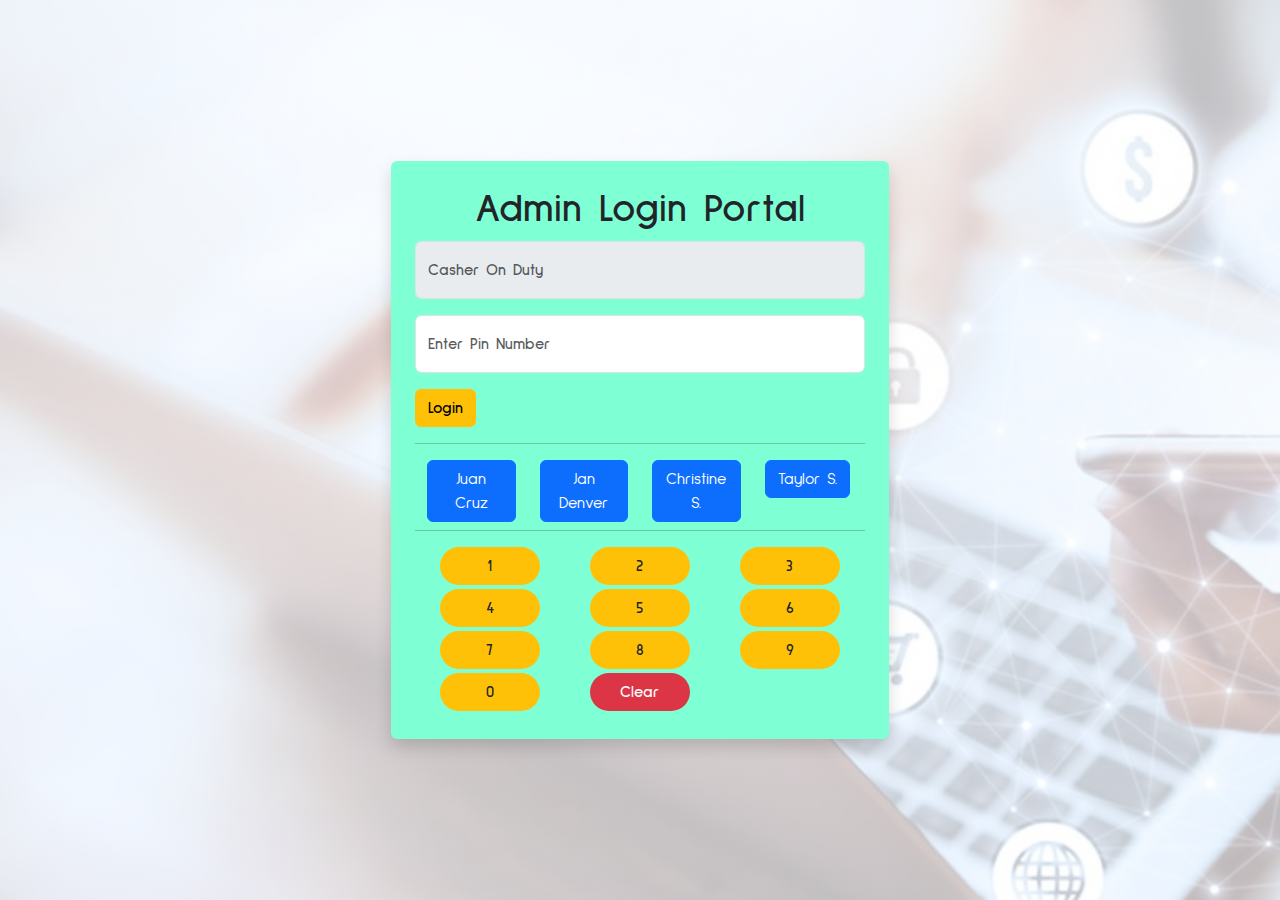
<file: index.html>
<!DOCTYPE html>
<html lang="en">
<head>
    <meta charset="UTF-8">
    <meta http-equiv="X-UA-Compatible" content="IE=edge">
    <meta name="viewport" content="width=device-width, initial-scale=1.0">
    <link rel="icon" type="image/x-icon" href="/assets/icons8-calculator-64.png">
    <link rel="stylesheet" href="styles.css">
    <link href='https://fonts.googleapis.com/css?family=Sulphur Point' rel='stylesheet'>
    <link href="https://cdn.jsdelivr.net/npm/bootstrap@5.2.2/dist/css/bootstrap.min.css" rel="stylesheet">
    <script src="https://cdn.jsdelivr.net/npm/bootstrap@5.2.2/dist/js/bootstrap.bundle.min.js"></script>
    <title>POS Admin - Login Portal</title>
</head>
<body style="background-color:rgb(180, 180, 180); height: 100vh; background: linear-gradient( rgba(255, 255, 255, 0.753), rgba(255, 255, 255, 0.726) ), url('./assets/login_bg.jpg'); background-size: cover; " class="d-flex justify-content-center align-items-center">

<div class="rounded p-4 shadow" style="background-color: rgb(127, 255, 212);"> 
        
        <center><h1 class="fw-bold">Admin Login Portal</h1></center>

        <form name="loginform" class="needs-validation" novalidate>

        
        <div class="form-floating mb-3">
        <input type="text" class="form-control" id="cashernamedisplay" placeholder="Casher On Duty" disabled   required>
        <label for="pin" class="form-label text-muted fw-bold">Casher On Duty</label>
        <div class="valid-feedback">Good to go! </div>
        <div class="invalid-feedback">Select Casher Name Below</div>
        </div>

        <div class="form-floating mb-3">
        <input type="password" class="form-control" value="" id="pindisplay" placeholder="Enter Pin Number" required>
        <label for="oin" class="form-label text-muted fw-bold">Enter Pin Number</label>
        <div class="valid-feedback">Good to go! </div>
        <div class="invalid-feedback">Enter Correct Pin</div>
        </div>

        <button onclick="authentication()" type="submit" class="btn btn-primary btn-warning fw-bold">Login</button>
        </form>

        <hr>

        <div class="mx-auto row" style="width: 50vh;">

            
            <div class="col-sm-3 mb-2"><button value="Juan Cruz"  id="casher1" onclick="casher1()" type="button" class="btn btn-primary" >Juan Cruz</button></div>
            <div class="col-sm-3 mb-2"><button value="Jan Denver"  id="casher2" onclick="casher2()" type="button" class="btn btn-primary" >Jan Denver</button></div>
            <div class="col-sm-3 mb-2"><button value="Christine S."  id="casher3" onclick="casher3()" type="button" class="btn btn-primary" >Christine S.</button></div>
            <div class="col-sm-3 mb-2"><button value="Taylor S."  id="casher4" onclick="casher4()" type="button" class="btn btn-primary" >Taylor S.</button></div>
    
            <hr>
                        
            <div class="col-4 d-flex justify-content-center"><button onclick="pinpress('1')" style="width:100px" class="text-dark fw-bold btn bg-warning rounded-pill text-center mb-1">1</button></div>
            <div class="col-4 d-flex justify-content-center"><button onclick="pinpress('2')" style="width:100px" class="text-dark fw-bold btn bg-warning rounded-pill text-center mb-1">2</button></div>
            <div class="col-4 d-flex justify-content-center"><button onclick="pinpress('3')" style="width:100px" class="text-dark fw-bold btn bg-warning rounded-pill text-center mb-1">3</button></div>
            <div class="col-4 d-flex justify-content-center"><button onclick="pinpress('4')" style="width:100px" class="text-dark fw-bold btn bg-warning rounded-pill text-center mb-1">4</button></div>
            <div class="col-4 d-flex justify-content-center"><button onclick="pinpress('5')" style="width:100px" class="text-dark fw-bold btn bg-warning rounded-pill text-center mb-1">5</button></div>
            <div class="col-4 d-flex justify-content-center"><button onclick="pinpress('6')" style="width:100px" class="text-dark fw-bold btn bg-warning rounded-pill text-center mb-1">6</button></div>
            <div class="col-4 d-flex justify-content-center"><button onclick="pinpress('7')" style="width:100px" class="text-dark fw-bold btn bg-warning rounded-pill text-center mb-1">7</button></div>
            <div class="col-4 d-flex justify-content-center"><button onclick="pinpress('8')" style="width:100px" class="text-dark fw-bold btn bg-warning rounded-pill text-center mb-1">8</button></div>
            <div class="col-4 d-flex justify-content-center"><button onclick="pinpress('9')" style="width:100px" class="text-dark fw-bold btn bg-warning rounded-pill text-center mb-1">9</button></div>
            <div class="col-4 d-flex justify-content-center"><button onclick="pinpress('0')" style="width:100px" class="text-dark fw-bold btn bg-warning rounded-pill text-center mb-1">0</button></div>
            <div class="col-4 d-flex justify-content-center"><button onclick="clearform()" style="width:100px" class="text-white fw-bold btn bg-danger rounded-pill text-center mb-1">Clear</button></div>

        </div>
           
        

</div> 


<script src="myjs.js"></script>

</body>
</html>
</file>
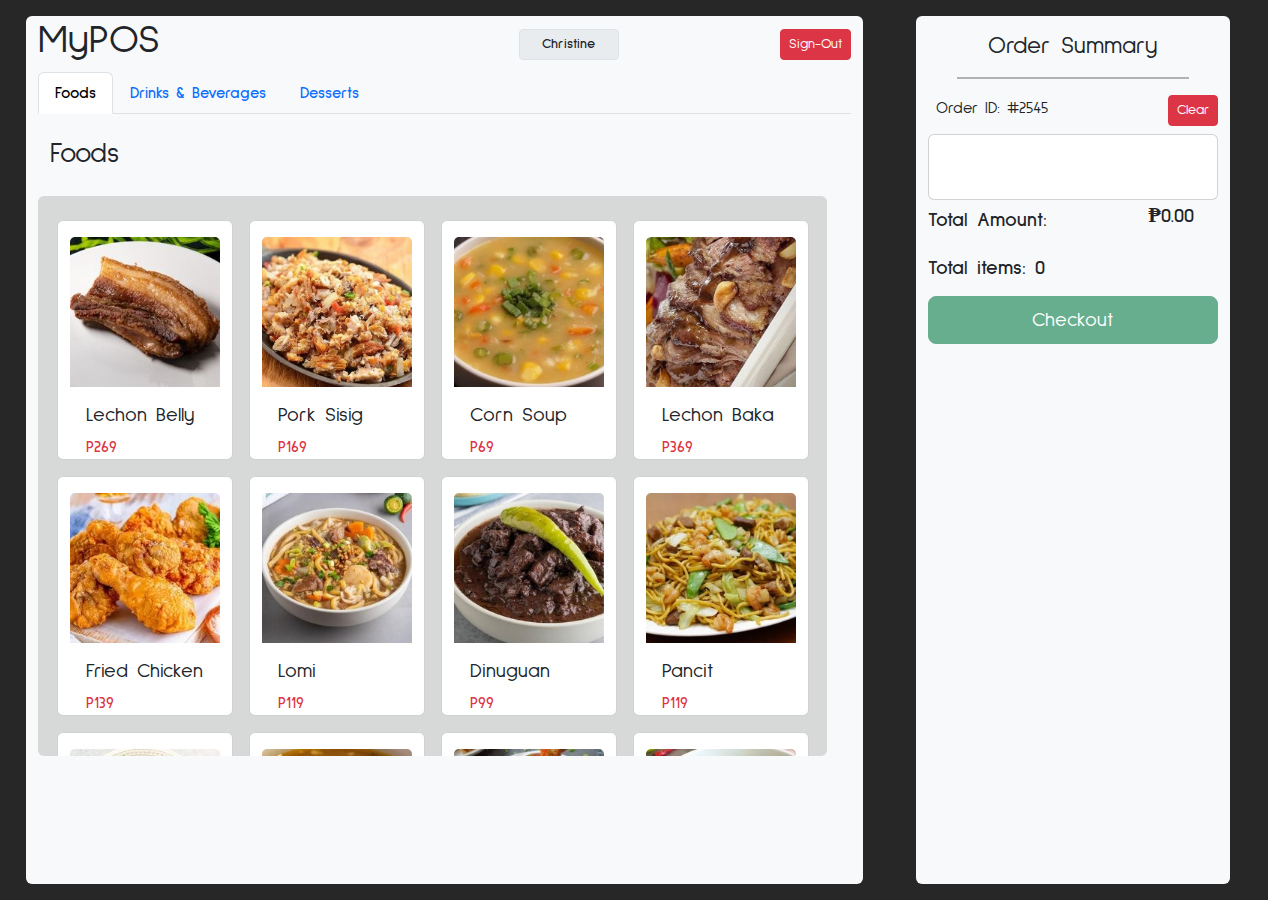
<file: christine.html>
<!DOCTYPE html>
<html lang="en">
<head>
    <meta charset="UTF-8">
    <meta http-equiv="X-UA-Compatible" content="IE=edge">
    <meta name="viewport" content="width=device-width, initial-scale=1.0">
    <link rel="icon" type="image/x-icon" href="/assets/icons8-calculator-64.png">
    <link rel="stylesheet" href="styles.css">
    <link href='https://fonts.googleapis.com/css?family=Sulphur Point' rel='stylesheet'>
    <link href="https://cdn.jsdelivr.net/npm/bootstrap@5.2.2/dist/css/bootstrap.min.css" rel="stylesheet">
    <script src="https://cdn.jsdelivr.net/npm/bootstrap@5.2.2/dist/js/bootstrap.bundle.min.js"></script>
    <title>POS</title>
</head>
<body>

    
<div class="back-ground container-fluid row">
    <div class="mx-auto col-sm-8 m-3 bg-light rounded">
        <div class="row">
            <div class="col-3 d-flex justify-content-start align-items-center">
                <h1>MyPOS</h1>
            </div>

            <div class="col-3 d-flex justify-content-center align-items-center ">
                <h4 id="current-time"></h4>
            </div>

            <div class="col-3 d-flex justify-content-start align-items-center ">
            <label for="colFormLabelLg" class="col-sm-4 col-form-label col-form-label-md fw-bold"></label>
            <div class="col-sm-8">
            <input style="width: 100px;" value="Christine" type="text" step="0.01" class="form-control fw-bold form-control-sm text-center" id="poscashername" placeholder="" disabled>
             </div>
            </div>

            <div class="col-3 d-flex justify-content-end align-items-center">
                <button class="btn btn-sm btn-danger" onclick="signout()">Sign-Out</button>
            </div>   

            <div class="col-12">
                <ul class="nav nav-tabs" role="tablist">
                    <li class="nav-item">
                    <a class="nav-link active fw-bold" data-bs-toggle="tab" href="#home">Foods</a>
                    </li>
                    <li class="nav-item">
                    <a class="nav-link fw-bold" data-bs-toggle="tab" href="#menu1">Drinks & Beverages</a>
                    </li>
                    <li class="nav-item" role="presentation">
                    <a class="nav-link fw-bold" data-bs-toggle="tab" href="#menu2">Desserts</a>
                    </li>
                </ul>
                
                <!-- Tab panes -->
                <div class="tab-content" id="pills-TabContent">
                    <div id="home" class="container fade show tab-pane active" role="tabpanel" aria-labelledby="pills-food-tab"><br>
                    
                    <h3>Foods</h3>  

                    <div id="selection" class="container-fluid row pt-3 pb-3 pe-0 ps-0 rounded mt-4 d-flex justify-content-center" style="background-color: rgba(51, 51, 51, 0.164);">

                   
                        <div  class="col-sm-6 card m-2" style="width: 11rem; height: 15rem;" onclick="orderbasket(01, 'Lechon Belly', 269); selectaudio.play();">
                            <img draggable="false" src="./assets/lechon_belly.jpg" class="card-img-top mt-3" alt="food">
                            <div class="card-body">
                            <h5 class="card-title">Lechon Belly</h5>
                            <p class="fw-bold text-danger">P269</p>
                            </div>
                        </div>

                        <div  class="col-sm-6 card m-2" style="width: 11rem; height: 15rem;" onclick="orderbasket(02, 'Pork Sisig', 169); selectaudio.play();">
                            <img draggable="false" src="./assets/sisig.jpg" class="card-img-top mt-3" alt="food">
                            <div class="card-body">
                            <h5 class="card-title">Pork Sisig</h5>
                            <p class="fw-bold text-danger">P169</p>
                            </div>
                        </div>

                        <div  class="col-sm-6 card m-2" style="width: 11rem; height: 15rem;" onclick="orderbasket(03, 'Corn Soup', 69); selectaudio.play();">
                            <img draggable="false" src="./assets/cornsoup.jpg" class="card-img-top mt-3" alt="food">
                            <div class="card-body">
                            <h5 class="card-title">Corn Soup</h5>
                            <p class="fw-bold text-danger">P69</p>
                            </div>
                        </div>

                        <div  class="col-sm-6 card m-2" style="width: 11rem; height: 15rem;" onclick="orderbasket(04, 'Lechon Baka', 369); selectaudio.play();">
                            <img draggable="false" src="./assets/lechon baka.jpg" class="card-img-top mt-3" alt="food">
                            <div class="card-body">
                            <h5 class="card-title">Lechon Baka</h5>
                            <p class="fw-bold text-danger">P369</p>
                            </div>
                        </div>

                        <div  class="col-sm-6 card m-2" style="width: 11rem; height: 15rem;" onclick="orderbasket(05,'Fried Chicken', 139); selectaudio.play();">
                            <img draggable="false" src="./assets/friedchicken.jpg" class="card-img-top mt-3" alt="food">
                            <div class="card-body">
                            <h5 class="card-title">Fried Chicken</h5>
                            <p class="fw-bold text-danger">P139</p>
                            </div>
                        </div>

                        <div  class="col-sm-6 card m-2" style="width: 11rem; height: 15rem;" onclick="orderbasket(06, 'Lomi', 119); selectaudio.play();">
                            <img draggable="false" src="./assets/lomi.jpg" class="card-img-top mt-3" alt="food">
                            <div class="card-body">
                            <h5 class="card-title">Lomi</h5>
                            <p class="fw-bold text-danger">P119</p>
                            </div>
                        </div>

                        <div  class="col-sm-6 card m-2" style="width: 11rem; height: 15rem;" onclick="orderbasket(07, 'Dinuguan', 99); selectaudio.play();">
                            <img draggable="false" src="./assets/dinuguan.jpg" class="card-img-top mt-3" alt="food">
                            <div class="card-body">
                            <h5 class="card-title">Dinuguan</h5>
                            <p class="fw-bold text-danger">P99</p>
                            </div>
                        </div>

                        <div  class="col-sm-6 card m-2" style="width: 11rem; height: 15rem;" onclick="orderbasket(08, 'Pancit', 119); selectaudio.play();">
                            <img draggable="false" src="./assets/pancit.jpg" class="card-img-top mt-3" alt="food">
                            <div class="card-body">
                            <h5 class="card-title">Pancit</h5>
                            <p class="fw-bold text-danger">P119</p>
                            </div>
                        </div>

                        <div  class="col-sm-6 card m-2" style="width: 11rem; height: 15rem;" onclick="orderbasket(09,'Chopsuey', 119); selectaudio.play();">
                            <img draggable="false" src="./assets/chopsuey.jpg" class="card-img-top mt-3" alt="food">
                            <div class="card-body">
                            <h5 class="card-title">Chopsuey</h5>
                            <p class="fw-bold text-danger">P119</p>
                            </div>
                        </div>

                        <div  class="col-sm-6 card m-2" style="width: 11rem; height: 15rem;" onclick="orderbasket(010, 'Cebu Balbacua', 149); selectaudio.play();">
                            <img draggable="false" src="./assets/balbacua.jpg" class="card-img-top mt-3" alt="food">
                            <div class="card-body">
                            <h5 class="card-title">Balbacua</h5>
                            <p class="fw-bold text-danger">P149</p>
                            </div>
                        </div>

                        <div  class="col-sm-6 card m-2" style="width: 11rem; height: 15rem;" onclick="orderbasket(011, 'Lumpia', 69); selectaudio.play();">
                            <img draggable="false" src="./assets/lumpia.jpg" class="card-img-top mt-3" alt="food">
                            <div class="card-body">
                            <h5 class="card-title">Lumpia</h5>
                            <p class="fw-bold text-danger">P69</p>
                            </div>
                        </div>

                        <div  class="col-sm-6 card m-2" style="width: 11rem; height: 15rem;" onclick="orderbasket(012, 'Sinigang', 119); selectaudio.play();">
                            <img draggable="false" src="./assets/sinigang.jpg" class="card-img-top mt-3" alt="food">
                            <div class="card-body">
                            <h5 class="card-title">Sinigang</h5>
                            <p class="fw-bold text-danger">P119</p>
                            </div>
                        </div>

                        <div  class="col-sm-6 card m-2" style="width: 11rem; height: 15rem;" onclick="orderbasket(013, 'Seafood Boil', 499); selectaudio.play();">
                            <img draggable="false" src="./assets/seafoodboil.jpg" class="card-img-top mt-3" alt="food">
                            <div class="card-body">
                            <h5 class="card-title">Seafood-Boil</h5>
                            <p class="fw-bold text-danger">P499</p>
                            </div>
                        </div>

                        <div  class="col-sm-6 card m-2" style="width: 11rem; height: 15rem;" onclick="orderbasket(014, 'Shrimp Gambas', 99); selectaudio.play();">
                            <img draggable="false" src="./assets/shrimp.jpg" class="card-img-top mt-3" alt="food">
                            <div class="card-body">
                            <h5 class="card-title">Shrimp</h5>
                            <p class="fw-bold text-danger">P99</p>
                            </div>
                        </div>

                        <div  class="col-sm-6 card m-2" style="width: 11rem; height: 15rem;" onclick="orderbasket(015, 'Crabs', 199); selectaudio.play();">
                            <img draggable="false" src="./assets/crabs.jpg" class="card-img-top mt-3" alt="food">
                            <div class="card-body">
                            <h5 class="card-title">Crabs</h5>
                            <p class="fw-bold text-danger">P199</p>
                            </div>
                        </div>

                        <div  class="col-sm-6 card m-2" style="width: 11rem; height: 15rem;" onclick="orderbasket(016, 'Kaldereta', 249); selectaudio.play();">
                            <img draggable="false" src="./assets/kaldereta.jpg" class="card-img-top mt-3" alt="food">
                            <div class="card-body">
                            <h5 class="card-title">Kaldereta</h5>
                            <p class="fw-bold text-danger">P249</p>
                            </div>
                        </div>
                        

                    </div>      

                </div>


                    <div id="menu1" class="container tab-pane fade" role="tabpanel" aria-labelledby="pills-drinks-tab"><br>
                    <h3>Drinks & Beverages</h3>

                    <div id="selection" class="container-fluid row pt-3 pb-3 pe-0 ps-0 rounded mt-4 d-flex justify-content-center" style="background-color: rgba(51, 51, 51, 0.164);">

                        <div  class="col-sm-6 card m-2" style="width: 11rem; height: 15rem;" onclick="orderbasket(017, 'Coke', 39); selectaudio.play();">
                            <img draggable="false" src="./assets/coke.jpg" class="card-img-top mt-3" alt="food">
                            <div class="card-body">
                            <h5 class="card-title">Coke</h5>
                            <p class="fw-bold text-danger">P39</p>
                            </div>
                        </div> 
                        
                        <div  class="col-sm-6 card m-2" style="width: 11rem; height: 15rem;" onclick="orderbasket(18, 'Sprite', 39); selectaudio.play();">
                            <img draggable="false" src="./assets/sprite.jpg" class="card-img-top mt-3" alt="food">
                            <div class="card-body">
                            <h5 class="card-title">Sprite</h5>
                            <p class="fw-bold text-danger">P39</p>
                            </div>
                        </div>

                        <div  class="col-sm-6 card m-2" style="width: 11rem; height: 15rem;" onclick="orderbasket(19, 'Pepsi', 39); selectaudio.play();">
                            <img draggable="false" src="./assets/pepsi.jpg" class="card-img-top mt-3" alt="food">
                            <div class="card-body">
                            <h5 class="card-title">Pepsi</h5>
                            <p class="fw-bold text-danger">P39</p>
                            </div>
                        </div>

                        <div  class="col-sm-6 card m-2" style="width: 11rem; height: 15rem;" onclick="orderbasket(020, 'Mountain Dew', 39); selectaudio.play();">
                            <img draggable="false" src="./assets/mdew.jpg" class="card-img-top mt-3" alt="food">
                            <div class="card-body">
                            <h5 class="card-title">M-Dew</h5>
                            <p class="fw-bold text-danger">P39</p>
                            </div>
                        </div>

                        <div  class="col-sm-6 card m-2" style="width: 11rem; height: 15rem;" onclick="orderbasket(016, 'Iced Tea', 29); selectaudio.play();">
                            <img draggable="false" src="./assets/icedtea.jpg" class="card-img-top mt-3" alt="food">
                            <div class="card-body">
                            <h5 class="card-title">Iced Tea</h5>
                            <p class="fw-bold text-danger">P29</p>
                            </div>
                        </div>

                        <div  class="col-sm-6 card m-2" style="width: 11rem; height: 15rem;" onclick="orderbasket(016, 'Beer', 69); selectaudio.play();">
                            <img draggable="false" src="./assets/beer.png" class="card-img-top mt-3" alt="food">
                            <div class="card-body">
                            <h5 class="card-title">Beer</h5>
                            <p class="fw-bold text-danger">P69</p>
                            </div>
                        </div>
                        
                        

                    </div>    

                    </div>


                    <div id="menu2" class="container tab-pane fade" role="tabpanel" aria-labelledby="pills-desserts-tab"><br>
                    <h3>Desserts</h3>

                    <div id="selection" class="container-fluid row pt-3 pb-3 pe-0 ps-0 rounded mt-4 d-flex justify-content-center" style="background-color: rgba(51, 51, 51, 0.164);">

                        <div  class="col-sm-6 card m-2" style="width: 11rem; height: 15rem;" onclick="orderbasket(017, 'Ice Cream', 49); selectaudio.play();">
                            <img draggable="false" src="./assets/icecream.jpg" class="card-img-top mt-3" alt="food">
                            <div class="card-body">
                            <h5 class="card-title">Ice Cream</h5>
                            <p class="fw-bold text-danger">P49</p>
                            </div>
                        </div> 
                        
                        <div  class="col-sm-6 card m-2" style="width: 11rem; height: 15rem;" onclick="orderbasket(18, 'Fruit Salad', 59); selectaudio.play();">
                            <img draggable="false" src="./assets/fruitsalad.jpg" class="card-img-top mt-3" alt="food">
                            <div class="card-body">
                            <h5 class="card-title">Fruit Salad</h5>
                            <p class="fw-bold text-danger">P59</p>
                            </div>
                        </div>

                        <div  class="col-sm-6 card m-2" style="width: 11rem; height: 15rem;" onclick="orderbasket(19, 'Fruit Shake', 49); selectaudio.play();">
                            <img draggable="false" src="./assets/fruitshake.jpg" class="card-img-top mt-3" alt="food">
                            <div class="card-body">
                            <h5 class="card-title">Fruit Shake</h5>
                            <p class="fw-bold text-danger">P49</p>
                            </div>
                        </div>

                        <div  class="col-sm-6 card m-2" style="width: 11rem; height: 15rem;" onclick="orderbasket(020, 'Halo-Halo', 69); selectaudio.play();">
                            <img draggable="false" src="./assets/halohalo.jpg" class="card-img-top mt-3" alt="food">
                            <div class="card-body">
                            <h5 class="card-title">Halo-Halo</h5>
                            <p class="fw-bold text-danger">P69</p>
                            </div>
                        </div>

                        <div  class="col-sm-6 card m-2" style="width: 11rem; height: 15rem;" onclick="orderbasket(016, 'Leche Flan', 59); selectaudio.play();">
                            <img draggable="false" src="./assets/icedtea.jpg" class="card-img-top mt-3" alt="food">
                            <div class="card-body">
                            <h5 class="card-title">Leche Flan</h5>
                            <p class="fw-bold text-danger">P59</p>
                            </div>
                        </div>

                        
                        
                        

                    </div>    

                    </div>
                </div>  
            </div>    
        </div>
    </div>

    <div class="mx-auto col-sm-3 m-3 bg-light rounded">
        <div><center><h4 class="m-3">Order Summary</h4></center></div>
        <center><div class="line mb-3"></div></center>

        <div class="selected-items">
        <div class="order-list">
            <div class="row d-flex justify-content-between align-items-center mb-1">
                <div class="col-6">
                    <h6 class="d-flex justify-content-between align-items-center ms-2 me-2" id="ordernumberspantag"></h6>
                </div>
                
                <div class="col-6 d-flex justify-content-end align-items-center mb-1">
                    <button onclick="orderbasketclear(); audio.play();" class="btn btn-danger btn-sm">Clear</button>
                </div>
            </div>
            <div class="card pt-5 mx-auto"> 
                <ul id="orderlist" class="list-unstyled">
                    <li class="d-flex justify-content-between align-items-center">
                    </li>
                </ul>
            </div>
            
        </div>
        </div>

        <div>
            <ul class="list-unstyled">
                <li class="d-flex justify-content-between align-items-center">
                    <h5 class="mt-2 fw-bold">Total Amount:</h5><h5 class="me-4 fw-bold" >₱<span id="totalcost">0.00</span></h5>
                </li>
                <li>
                    <h5 id="noitems" class="mt-3 fw-bold">Total items: <span id="totalitems">0</span></h5>
                </li>
            </ul> 
        </div>

        <div>
            <button disabled="" id="checkout" class="btn btn-success btn-lg w-100 m-0" type="button" data-bs-toggle="modal" data-bs-target="#exampleModal" onclick="selectaudio.play()">Checkout</button>

            <!-- Modal -->
                <div class="modal fade" id="exampleModal" tabindex="-1" aria-labelledby="exampleModalLabel" aria-hidden="true">
                    <div class="modal-dialog">
                    <div class="modal-content">
                        <div class="modal-header">
                        <h1 class="modal-title fs-5" id="exampleModalLabel">Checkout</h1>
                        <button type="button" class="btn-close" data-bs-dismiss="modal" aria-label="Close" ></button>
                        </div>
                        <div class="modal-body">
                       
                           <div class="row mb-2">
                            <label for="colFormLabelLg" class="col-sm-4 col-form-label col-form-label-lg">Table No.</label>
                            <div class="col-sm-8">
                                <input type="text" class="form-control form-control-lg text-center" id="customername" placeholder="Enter Customer No.">
                            </div>
                           </div> 

                           <div class="row mb-2">
                            <label for="colFormLabelLg" class="col-sm-4 col-form-label col-form-label-lg">Amount to Pay:</label>
                            <div class="col-sm-8">
                                <input type="number" step="0.01" class="form-control fw-bold form-control-lg text-center" id="amount" placeholder="Amount to be Paid" disabled>
                            </div>
                           </div>
                           
                           <div class="row mb-2">
                            <label for="colFormLabelLg" class="col-sm-4 col-form-label col-form-label-lg">Cash Amount:</label>
                            <div class="col-sm-8">
                                <input value="0" type="number" step="0.01" class="form-control  fw-bold form-control-lg text-center" id="customeramountpaid" placeholder="Cash Amount" disabled>
                            </div>
                           </div>

                           <div class="row mb-2">
                            <label for="colFormLabelLg" class="col-sm-4 col-form-label col-form-label-lg">Change</label>
                            <div class="col-sm-8">
                                <input id="amountchange" type="number" step="0.01" class="form-control text-danger fw-bold form-control-lg text-center"  placeholder="Change Amount" disabled>
                            </div>
                           </div>

                           <hr>


                           <div class="container-fluid mx-auto row">

                            <div class="col-12 mb-3">
                                <input id="calculatorscreen" value="" type="text" class="bg-dark w-100 text-white text-end form-control form-control-md">
                            </div>

                            <div class="col-4 d-flex justify-content-center"><button onclick="calculatorpress('9'); selectaudio.play();" style="width:100px" class="text-dark fw-bold btn bg-warning rounded-pill text-center mb-1">9</button></div>
                            <div class="col-4 d-flex justify-content-center"><button onclick="calculatorpress('8'); selectaudio.play()" style="width:100px" class="text-dark fw-bold btn bg-warning rounded-pill text-center mb-1">8</button></div>
                            <div class="col-4 d-flex justify-content-center"><button onclick="calculatorpress('7'); selectaudio.play()" style="width:100px" class="text-dark fw-bold btn bg-warning rounded-pill text-center mb-1">7</button></div>
                            <div class="col-4 d-flex justify-content-center"><button onclick="calculatorpress('6'); selectaudio.play()" style="width:100px" class="text-dark fw-bold btn bg-warning rounded-pill text-center mb-1">6</button></div>
                            <div class="col-4 d-flex justify-content-center"><button onclick="calculatorpress('5'); selectaudio.play()" style="width:100px" class="text-dark fw-bold btn bg-warning rounded-pill text-center mb-1">5</button></div>
                            <div class="col-4 d-flex justify-content-center"><button onclick="calculatorpress('4'); selectaudio.play()" style="width:100px" class="text-dark fw-bold btn bg-warning rounded-pill text-center mb-1">4</button></div>
                            <div class="col-4 d-flex justify-content-center"><button onclick="calculatorpress('3'); selectaudio.play()" style="width:100px" class="text-dark fw-bold btn bg-warning rounded-pill text-center mb-1">3</button></div>
                            <div class="col-4 d-flex justify-content-center"><button onclick="calculatorpress('2'); selectaudio.play()" style="width:100px" class="text-dark fw-bold btn bg-warning rounded-pill text-center mb-1">2</button></div>
                            <div class="col-4 d-flex justify-content-center"><button onclick="calculatorpress('1'); selectaudio.play()" style="width:100px" class="text-dark fw-bold btn bg-warning rounded-pill text-center mb-1">1</button></div>
                            <div class="col-4 d-flex justify-content-center"><button onclick="calculatorpress('.'); selectaudio.play()" style="width:100px" class="text-dark fw-bold btn bg-warning rounded-pill text-center mb-1">.</button></div>
                            <div class="col-4 d-flex justify-content-center"><button onclick="calculatorpress('0'); selectaudio.play()" style="width:100px" class="text-dark fw-bold btn bg-warning rounded-pill text-center mb-1">0</button></div>
                            <div class="col-4 d-flex justify-content-center"><button onclick="calculatorpress('00'); selectaudio.play()" style="width:100px" class="text-dark fw-bold btn bg-warning rounded-pill text-center mb-1">00</button></div>
                            <div class="col-4 d-flex justify-content-center"><button onclick="calculatorcancel(); audio.play()" style="width:100px" class="text-white fw-bold btn bg-danger rounded-pill text-center mb-1">delete</button></div>
                            <div class="col-4 d-flex justify-content-center"><button onclick="exactamount(); selectaudio.play()" style="width:100px" class="text-white fw-bold btn bg-success rounded-pill text-center mb-1">Exact</button></div>
                            <hr>
                            <div class="col-3 d-flex justify-content-center"><button onclick="calculatorpress('100'); selectaudio.play()" style="width:100px" class="text-white btn bg-dark rounded-pill text-center mb-1">100</button></div>
                            <div class="col-3 d-flex justify-content-center"><button onclick="calculatorpress('200'); selectaudio.play()" style="width:100px" class="text-white btn bg-dark rounded-pill text-center mb-1">200</button></div>
                            <div class="col-3 d-flex justify-content-center"><button onclick="calculatorpress('500'); selectaudio.play()" style="width:100px" class="text-white btn bg-dark rounded-pill text-center mb-1">500</button></div>
                            <div class="col-3 d-flex justify-content-center"><button onclick="calculatorpress('1000'); selectaudio.play()" style="width:100px" class="text-white btn bg-dark rounded-pill text-center mb-1">1000</button></div>
                        


                        </div>
                        <div class="modal-footer">
                        <div class="container-{breakpoint} row">
                        <div class="col-sm-3"><button type="button" class="btn btn-secondary" data-bs-dismiss="modal" onclick="audio.play()">Cancel Order</button></div>
                        <div class="col-sm-3"><button  id="confirmpaid" onclick="confirmpaidbutton(); selectaudio.play()" type="button" class="btn btn-primary" disabled>Confirm Payment</button></div>
                        <div class="col-sm-3"><button  id="printbutton" type="button" class="btn btn-primary" onclick="; selectaudio.play()" disabled>Print Receipt</button></div>
                        <div class="col-sm-3"><button  id="nextcustomerbutton" data-bs-dismiss="modal" onclick="nextcustomerbuttonclear(); audio.play();" type="button" class="btn btn-primary" disabled>Next Customer</button></div>
                        </div>
                        </div>
                    </div>
                    </div>
                </div>
        </div>

    </div>

    
</div>



<script src="myjs.js"></script>    
</body>
</html>
</file>
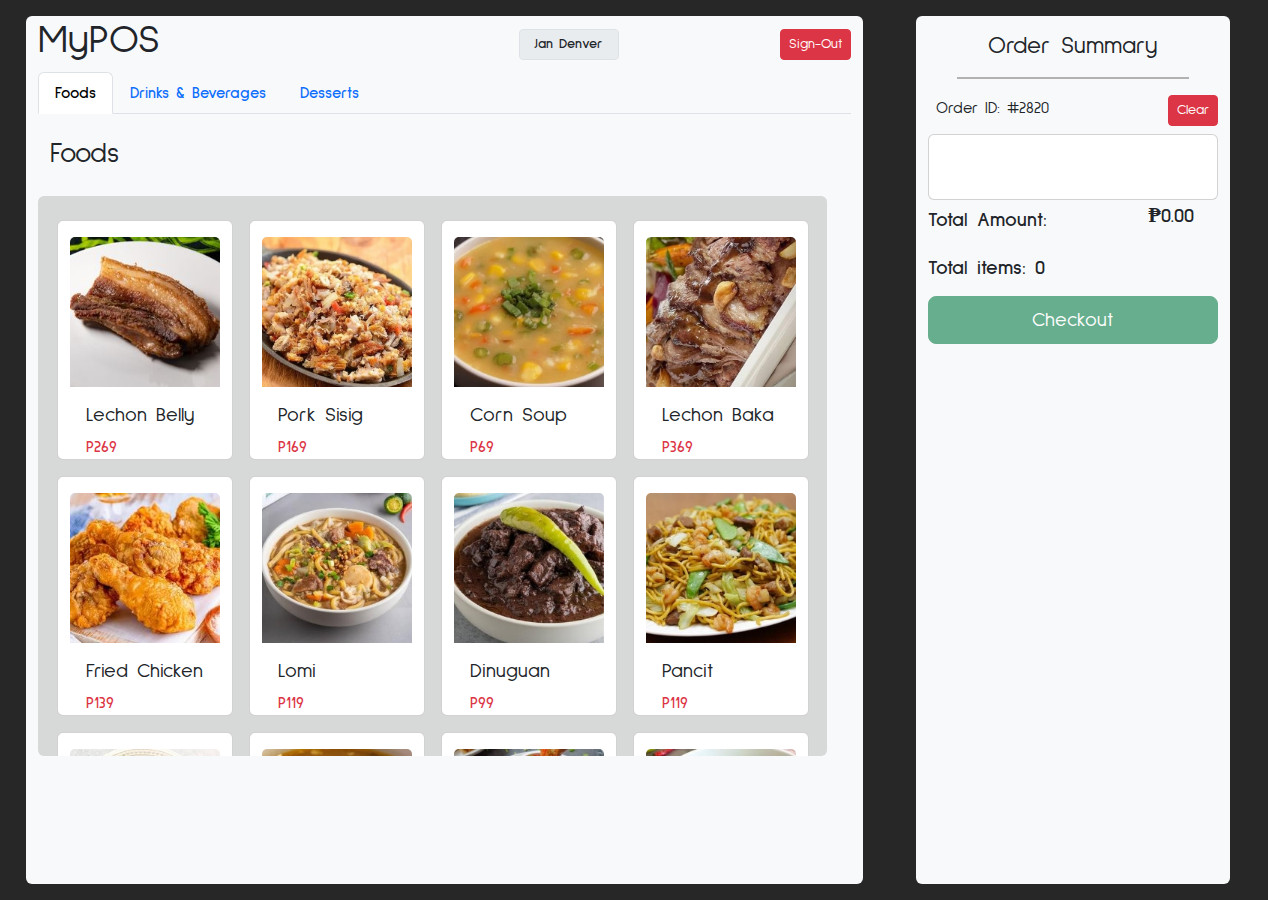
<file: jandenver.html>
<!DOCTYPE html>
<html lang="en">
<head>
    <meta charset="UTF-8">
    <meta http-equiv="X-UA-Compatible" content="IE=edge">
    <meta name="viewport" content="width=device-width, initial-scale=1.0">
    <link rel="icon" type="image/x-icon" href="/assets/icons8-calculator-64.png">
    <link rel="stylesheet" href="styles.css">
    <link href='https://fonts.googleapis.com/css?family=Sulphur Point' rel='stylesheet'>
    <link href="https://cdn.jsdelivr.net/npm/bootstrap@5.2.2/dist/css/bootstrap.min.css" rel="stylesheet">
    <script src="https://cdn.jsdelivr.net/npm/bootstrap@5.2.2/dist/js/bootstrap.bundle.min.js"></script>
    <title>POS</title>
</head>
<body>

    
<div class="back-ground container-fluid row">
    <div class="mx-auto col-sm-8 m-3 bg-light rounded">
        <div class="row">
            <div class="col-3 d-flex justify-content-start align-items-center">
                <h1>MyPOS</h1>
            </div>

            <div class="col-3 d-flex justify-content-center align-items-center ">
                <h4 id="current-time"></h4>
            </div>

            <div class="col-3 d-flex justify-content-start align-items-center ">
            <label for="colFormLabelLg" class="col-sm-4 col-form-label col-form-label-md fw-bold"></label>
            <div class="col-sm-8">
            <input style="width: 100px;" value="Jan Denver" type="text" step="0.01" class="form-control fw-bold form-control-sm text-center" id="poscashername" placeholder="" disabled>
             </div>
            </div>

            <div class="col-3 d-flex justify-content-end align-items-center">
                <button class="btn btn-sm btn-danger" onclick="signout()">Sign-Out</button>
            </div>   

            <div class="col-12">
                <ul class="nav nav-tabs" role="tablist">
                    <li class="nav-item">
                    <a class="nav-link active fw-bold" data-bs-toggle="tab" href="#home">Foods</a>
                    </li>
                    <li class="nav-item">
                    <a class="nav-link fw-bold" data-bs-toggle="tab" href="#menu1">Drinks & Beverages</a>
                    </li>
                    <li class="nav-item" role="presentation">
                    <a class="nav-link fw-bold" data-bs-toggle="tab" href="#menu2">Desserts</a>
                    </li>
                </ul>
                
                <!-- Tab panes -->
                <div class="tab-content" id="pills-TabContent">
                    <div id="home" class="container fade show tab-pane active" role="tabpanel" aria-labelledby="pills-food-tab"><br>
                    
                    <h3>Foods</h3>  

                    <div id="selection" class="container-fluid row pt-3 pb-3 pe-0 ps-0 rounded mt-4 d-flex justify-content-center" style="background-color: rgba(51, 51, 51, 0.164);">

                   
                        <div  class="col-sm-6 card m-2" style="width: 11rem; height: 15rem;" onclick="orderbasket(01, 'Lechon Belly', 269); selectaudio.play();">
                            <img draggable="false" src="./assets/lechon_belly.jpg" class="card-img-top mt-3" alt="food">
                            <div class="card-body">
                            <h5 class="card-title">Lechon Belly</h5>
                            <p class="fw-bold text-danger">P269</p>
                            </div>
                        </div>

                        <div  class="col-sm-6 card m-2" style="width: 11rem; height: 15rem;" onclick="orderbasket(02, 'Pork Sisig', 169); selectaudio.play();">
                            <img draggable="false" src="./assets/sisig.jpg" class="card-img-top mt-3" alt="food">
                            <div class="card-body">
                            <h5 class="card-title">Pork Sisig</h5>
                            <p class="fw-bold text-danger">P169</p>
                            </div>
                        </div>

                        <div  class="col-sm-6 card m-2" style="width: 11rem; height: 15rem;" onclick="orderbasket(03, 'Corn Soup', 69); selectaudio.play();">
                            <img draggable="false" src="./assets/cornsoup.jpg" class="card-img-top mt-3" alt="food">
                            <div class="card-body">
                            <h5 class="card-title">Corn Soup</h5>
                            <p class="fw-bold text-danger">P69</p>
                            </div>
                        </div>

                        <div  class="col-sm-6 card m-2" style="width: 11rem; height: 15rem;" onclick="orderbasket(04, 'Lechon Baka', 369); selectaudio.play();">
                            <img draggable="false" src="./assets/lechon baka.jpg" class="card-img-top mt-3" alt="food">
                            <div class="card-body">
                            <h5 class="card-title">Lechon Baka</h5>
                            <p class="fw-bold text-danger">P369</p>
                            </div>
                        </div>

                        <div  class="col-sm-6 card m-2" style="width: 11rem; height: 15rem;" onclick="orderbasket(05,'Fried Chicken', 139); selectaudio.play();">
                            <img draggable="false" src="./assets/friedchicken.jpg" class="card-img-top mt-3" alt="food">
                            <div class="card-body">
                            <h5 class="card-title">Fried Chicken</h5>
                            <p class="fw-bold text-danger">P139</p>
                            </div>
                        </div>

                        <div  class="col-sm-6 card m-2" style="width: 11rem; height: 15rem;" onclick="orderbasket(06, 'Lomi', 119); selectaudio.play();">
                            <img draggable="false" src="./assets/lomi.jpg" class="card-img-top mt-3" alt="food">
                            <div class="card-body">
                            <h5 class="card-title">Lomi</h5>
                            <p class="fw-bold text-danger">P119</p>
                            </div>
                        </div>

                        <div  class="col-sm-6 card m-2" style="width: 11rem; height: 15rem;" onclick="orderbasket(07, 'Dinuguan', 99); selectaudio.play();">
                            <img draggable="false" src="./assets/dinuguan.jpg" class="card-img-top mt-3" alt="food">
                            <div class="card-body">
                            <h5 class="card-title">Dinuguan</h5>
                            <p class="fw-bold text-danger">P99</p>
                            </div>
                        </div>

                        <div  class="col-sm-6 card m-2" style="width: 11rem; height: 15rem;" onclick="orderbasket(08, 'Pancit', 119); selectaudio.play();">
                            <img draggable="false" src="./assets/pancit.jpg" class="card-img-top mt-3" alt="food">
                            <div class="card-body">
                            <h5 class="card-title">Pancit</h5>
                            <p class="fw-bold text-danger">P119</p>
                            </div>
                        </div>

                        <div  class="col-sm-6 card m-2" style="width: 11rem; height: 15rem;" onclick="orderbasket(09,'Chopsuey', 119); selectaudio.play();">
                            <img draggable="false" src="./assets/chopsuey.jpg" class="card-img-top mt-3" alt="food">
                            <div class="card-body">
                            <h5 class="card-title">Chopsuey</h5>
                            <p class="fw-bold text-danger">P119</p>
                            </div>
                        </div>

                        <div  class="col-sm-6 card m-2" style="width: 11rem; height: 15rem;" onclick="orderbasket(010, 'Cebu Balbacua', 149); selectaudio.play();">
                            <img draggable="false" src="./assets/balbacua.jpg" class="card-img-top mt-3" alt="food">
                            <div class="card-body">
                            <h5 class="card-title">Balbacua</h5>
                            <p class="fw-bold text-danger">P149</p>
                            </div>
                        </div>

                        <div  class="col-sm-6 card m-2" style="width: 11rem; height: 15rem;" onclick="orderbasket(011, 'Lumpia', 69); selectaudio.play();">
                            <img draggable="false" src="./assets/lumpia.jpg" class="card-img-top mt-3" alt="food">
                            <div class="card-body">
                            <h5 class="card-title">Lumpia</h5>
                            <p class="fw-bold text-danger">P69</p>
                            </div>
                        </div>

                        <div  class="col-sm-6 card m-2" style="width: 11rem; height: 15rem;" onclick="orderbasket(012, 'Sinigang', 119); selectaudio.play();">
                            <img draggable="false" src="./assets/sinigang.jpg" class="card-img-top mt-3" alt="food">
                            <div class="card-body">
                            <h5 class="card-title">Sinigang</h5>
                            <p class="fw-bold text-danger">P119</p>
                            </div>
                        </div>

                        <div  class="col-sm-6 card m-2" style="width: 11rem; height: 15rem;" onclick="orderbasket(013, 'Seafood Boil', 499); selectaudio.play();">
                            <img draggable="false" src="./assets/seafoodboil.jpg" class="card-img-top mt-3" alt="food">
                            <div class="card-body">
                            <h5 class="card-title">Seafood-Boil</h5>
                            <p class="fw-bold text-danger">P499</p>
                            </div>
                        </div>

                        <div  class="col-sm-6 card m-2" style="width: 11rem; height: 15rem;" onclick="orderbasket(014, 'Shrimp Gambas', 99); selectaudio.play();">
                            <img draggable="false" src="./assets/shrimp.jpg" class="card-img-top mt-3" alt="food">
                            <div class="card-body">
                            <h5 class="card-title">Shrimp</h5>
                            <p class="fw-bold text-danger">P99</p>
                            </div>
                        </div>

                        <div  class="col-sm-6 card m-2" style="width: 11rem; height: 15rem;" onclick="orderbasket(015, 'Crabs', 199); selectaudio.play();">
                            <img draggable="false" src="./assets/crabs.jpg" class="card-img-top mt-3" alt="food">
                            <div class="card-body">
                            <h5 class="card-title">Crabs</h5>
                            <p class="fw-bold text-danger">P199</p>
                            </div>
                        </div>

                        <div  class="col-sm-6 card m-2" style="width: 11rem; height: 15rem;" onclick="orderbasket(016, 'Kaldereta', 249); selectaudio.play();">
                            <img draggable="false" src="./assets/kaldereta.jpg" class="card-img-top mt-3" alt="food">
                            <div class="card-body">
                            <h5 class="card-title">Kaldereta</h5>
                            <p class="fw-bold text-danger">P249</p>
                            </div>
                        </div>
                        

                    </div>      

                </div>


                    <div id="menu1" class="container tab-pane fade" role="tabpanel" aria-labelledby="pills-drinks-tab"><br>
                    <h3>Drinks & Beverages</h3>

                    <div id="selection" class="container-fluid row pt-3 pb-3 pe-0 ps-0 rounded mt-4 d-flex justify-content-center" style="background-color: rgba(51, 51, 51, 0.164);">

                        <div  class="col-sm-6 card m-2" style="width: 11rem; height: 15rem;" onclick="orderbasket(017, 'Coke', 39); selectaudio.play();">
                            <img draggable="false" src="./assets/coke.jpg" class="card-img-top mt-3" alt="food">
                            <div class="card-body">
                            <h5 class="card-title">Coke</h5>
                            <p class="fw-bold text-danger">P39</p>
                            </div>
                        </div> 
                        
                        <div  class="col-sm-6 card m-2" style="width: 11rem; height: 15rem;" onclick="orderbasket(18, 'Sprite', 39); selectaudio.play();">
                            <img draggable="false" src="./assets/sprite.jpg" class="card-img-top mt-3" alt="food">
                            <div class="card-body">
                            <h5 class="card-title">Sprite</h5>
                            <p class="fw-bold text-danger">P39</p>
                            </div>
                        </div>

                        <div  class="col-sm-6 card m-2" style="width: 11rem; height: 15rem;" onclick="orderbasket(19, 'Pepsi', 39); selectaudio.play();">
                            <img draggable="false" src="./assets/pepsi.jpg" class="card-img-top mt-3" alt="food">
                            <div class="card-body">
                            <h5 class="card-title">Pepsi</h5>
                            <p class="fw-bold text-danger">P39</p>
                            </div>
                        </div>

                        <div  class="col-sm-6 card m-2" style="width: 11rem; height: 15rem;" onclick="orderbasket(020, 'Mountain Dew', 39); selectaudio.play();">
                            <img draggable="false" src="./assets/mdew.jpg" class="card-img-top mt-3" alt="food">
                            <div class="card-body">
                            <h5 class="card-title">M-Dew</h5>
                            <p class="fw-bold text-danger">P39</p>
                            </div>
                        </div>

                        <div  class="col-sm-6 card m-2" style="width: 11rem; height: 15rem;" onclick="orderbasket(016, 'Iced Tea', 29); selectaudio.play();">
                            <img draggable="false" src="./assets/icedtea.jpg" class="card-img-top mt-3" alt="food">
                            <div class="card-body">
                            <h5 class="card-title">Iced Tea</h5>
                            <p class="fw-bold text-danger">P29</p>
                            </div>
                        </div>

                        <div  class="col-sm-6 card m-2" style="width: 11rem; height: 15rem;" onclick="orderbasket(016, 'Beer', 69); selectaudio.play();">
                            <img draggable="false" src="./assets/beer.png" class="card-img-top mt-3" alt="food">
                            <div class="card-body">
                            <h5 class="card-title">Beer</h5>
                            <p class="fw-bold text-danger">P69</p>
                            </div>
                        </div>
                        
                        

                    </div>    

                    </div>


                    <div id="menu2" class="container tab-pane fade" role="tabpanel" aria-labelledby="pills-desserts-tab"><br>
                    <h3>Desserts</h3>

                    <div id="selection" class="container-fluid row pt-3 pb-3 pe-0 ps-0 rounded mt-4 d-flex justify-content-center" style="background-color: rgba(51, 51, 51, 0.164);">

                        <div  class="col-sm-6 card m-2" style="width: 11rem; height: 15rem;" onclick="orderbasket(017, 'Ice Cream', 49); selectaudio.play();">
                            <img draggable="false" src="./assets/icecream.jpg" class="card-img-top mt-3" alt="food">
                            <div class="card-body">
                            <h5 class="card-title">Ice Cream</h5>
                            <p class="fw-bold text-danger">P49</p>
                            </div>
                        </div> 
                        
                        <div  class="col-sm-6 card m-2" style="width: 11rem; height: 15rem;" onclick="orderbasket(18, 'Fruit Salad', 59); selectaudio.play();">
                            <img draggable="false" src="./assets/fruitsalad.jpg" class="card-img-top mt-3" alt="food">
                            <div class="card-body">
                            <h5 class="card-title">Fruit Salad</h5>
                            <p class="fw-bold text-danger">P59</p>
                            </div>
                        </div>

                        <div  class="col-sm-6 card m-2" style="width: 11rem; height: 15rem;" onclick="orderbasket(19, 'Fruit Shake', 49); selectaudio.play();">
                            <img draggable="false" src="./assets/fruitshake.jpg" class="card-img-top mt-3" alt="food">
                            <div class="card-body">
                            <h5 class="card-title">Fruit Shake</h5>
                            <p class="fw-bold text-danger">P49</p>
                            </div>
                        </div>

                        <div  class="col-sm-6 card m-2" style="width: 11rem; height: 15rem;" onclick="orderbasket(020, 'Halo-Halo', 69); selectaudio.play();">
                            <img draggable="false" src="./assets/halohalo.jpg" class="card-img-top mt-3" alt="food">
                            <div class="card-body">
                            <h5 class="card-title">Halo-Halo</h5>
                            <p class="fw-bold text-danger">P69</p>
                            </div>
                        </div>

                        <div  class="col-sm-6 card m-2" style="width: 11rem; height: 15rem;" onclick="orderbasket(016, 'Leche Flan', 59); selectaudio.play();">
                            <img draggable="false" src="./assets/icedtea.jpg" class="card-img-top mt-3" alt="food">
                            <div class="card-body">
                            <h5 class="card-title">Leche Flan</h5>
                            <p class="fw-bold text-danger">P59</p>
                            </div>
                        </div>

                        
                        
                        

                    </div>    

                    </div>
                </div>  
            </div>    
        </div>
    </div>

    <div class="mx-auto col-sm-3 m-3 bg-light rounded">
        <div><center><h4 class="m-3">Order Summary</h4></center></div>
        <center><div class="line mb-3"></div></center>

        <div class="selected-items">
        <div class="order-list">
            <div class="row d-flex justify-content-between align-items-center mb-1">
                <div class="col-6">
                    <h6 class="d-flex justify-content-between align-items-center ms-2 me-2" id="ordernumberspantag"></h6>
                </div>
                
                <div class="col-6 d-flex justify-content-end align-items-center mb-1">
                    <button onclick="orderbasketclear(); audio.play();" class="btn btn-danger btn-sm">Clear</button>
                </div>
            </div>
            <div class="card pt-5 mx-auto"> 
                <ul id="orderlist" class="list-unstyled">
                    <li class="d-flex justify-content-between align-items-center">
                    </li>
                </ul>
            </div>
            
        </div>
        </div>

        <div>
            <ul class="list-unstyled">
                <li class="d-flex justify-content-between align-items-center">
                    <h5 class="mt-2 fw-bold">Total Amount:</h5><h5 class="me-4 fw-bold" >₱<span id="totalcost">0.00</span></h5>
                </li>
                <li>
                    <h5 id="noitems" class="mt-3 fw-bold">Total items: <span id="totalitems">0</span></h5>
                </li>
            </ul> 
        </div>

        <div>
            <button disabled="" id="checkout" class="btn btn-success btn-lg w-100 m-0" type="button" data-bs-toggle="modal" data-bs-target="#exampleModal" onclick="selectaudio.play()">Checkout</button>

            <!-- Modal -->
                <div class="modal fade" id="exampleModal" tabindex="-1" aria-labelledby="exampleModalLabel" aria-hidden="true">
                    <div class="modal-dialog">
                    <div class="modal-content">
                        <div class="modal-header">
                        <h1 class="modal-title fs-5" id="exampleModalLabel">Checkout</h1>
                        <button type="button" class="btn-close" data-bs-dismiss="modal" aria-label="Close" ></button>
                        </div>
                        <div class="modal-body">
                       
                           <div class="row mb-2">
                            <label for="colFormLabelLg" class="col-sm-4 col-form-label col-form-label-lg">Table No.</label>
                            <div class="col-sm-8">
                                <input type="text" class="form-control form-control-lg text-center" id="customername" placeholder="Enter Customer No.">
                            </div>
                           </div> 

                           <div class="row mb-2">
                            <label for="colFormLabelLg" class="col-sm-4 col-form-label col-form-label-lg">Amount to Pay:</label>
                            <div class="col-sm-8">
                                <input type="number" step="0.01" class="form-control fw-bold form-control-lg text-center" id="amount" placeholder="Amount to be Paid" disabled>
                            </div>
                           </div>
                           
                           <div class="row mb-2">
                            <label for="colFormLabelLg" class="col-sm-4 col-form-label col-form-label-lg">Cash Amount:</label>
                            <div class="col-sm-8">
                                <input value="0" type="number" step="0.01" class="form-control  fw-bold form-control-lg text-center" id="customeramountpaid" placeholder="Cash Amount" disabled>
                            </div>
                           </div>

                           <div class="row mb-2">
                            <label for="colFormLabelLg" class="col-sm-4 col-form-label col-form-label-lg">Change</label>
                            <div class="col-sm-8">
                                <input id="amountchange" type="number" step="0.01" class="form-control text-danger fw-bold form-control-lg text-center"  placeholder="Change Amount" disabled>
                            </div>
                           </div>

                           <hr>


                           <div class="container-fluid mx-auto row">

                            <div class="col-12 mb-3">
                                <input id="calculatorscreen" value="" type="text" class="bg-dark w-100 text-white text-end form-control form-control-md">
                            </div>

                            <div class="col-4 d-flex justify-content-center"><button onclick="calculatorpress('9'); selectaudio.play();" style="width:100px" class="text-dark fw-bold btn bg-warning rounded-pill text-center mb-1">9</button></div>
                            <div class="col-4 d-flex justify-content-center"><button onclick="calculatorpress('8'); selectaudio.play()" style="width:100px" class="text-dark fw-bold btn bg-warning rounded-pill text-center mb-1">8</button></div>
                            <div class="col-4 d-flex justify-content-center"><button onclick="calculatorpress('7'); selectaudio.play()" style="width:100px" class="text-dark fw-bold btn bg-warning rounded-pill text-center mb-1">7</button></div>
                            <div class="col-4 d-flex justify-content-center"><button onclick="calculatorpress('6'); selectaudio.play()" style="width:100px" class="text-dark fw-bold btn bg-warning rounded-pill text-center mb-1">6</button></div>
                            <div class="col-4 d-flex justify-content-center"><button onclick="calculatorpress('5'); selectaudio.play()" style="width:100px" class="text-dark fw-bold btn bg-warning rounded-pill text-center mb-1">5</button></div>
                            <div class="col-4 d-flex justify-content-center"><button onclick="calculatorpress('4'); selectaudio.play()" style="width:100px" class="text-dark fw-bold btn bg-warning rounded-pill text-center mb-1">4</button></div>
                            <div class="col-4 d-flex justify-content-center"><button onclick="calculatorpress('3'); selectaudio.play()" style="width:100px" class="text-dark fw-bold btn bg-warning rounded-pill text-center mb-1">3</button></div>
                            <div class="col-4 d-flex justify-content-center"><button onclick="calculatorpress('2'); selectaudio.play()" style="width:100px" class="text-dark fw-bold btn bg-warning rounded-pill text-center mb-1">2</button></div>
                            <div class="col-4 d-flex justify-content-center"><button onclick="calculatorpress('1'); selectaudio.play()" style="width:100px" class="text-dark fw-bold btn bg-warning rounded-pill text-center mb-1">1</button></div>
                            <div class="col-4 d-flex justify-content-center"><button onclick="calculatorpress('.'); selectaudio.play()" style="width:100px" class="text-dark fw-bold btn bg-warning rounded-pill text-center mb-1">.</button></div>
                            <div class="col-4 d-flex justify-content-center"><button onclick="calculatorpress('0'); selectaudio.play()" style="width:100px" class="text-dark fw-bold btn bg-warning rounded-pill text-center mb-1">0</button></div>
                            <div class="col-4 d-flex justify-content-center"><button onclick="calculatorpress('00'); selectaudio.play()" style="width:100px" class="text-dark fw-bold btn bg-warning rounded-pill text-center mb-1">00</button></div>
                            <div class="col-4 d-flex justify-content-center"><button onclick="calculatorcancel(); audio.play()" style="width:100px" class="text-white fw-bold btn bg-danger rounded-pill text-center mb-1">delete</button></div>
                            <div class="col-4 d-flex justify-content-center"><button onclick="exactamount(); selectaudio.play()" style="width:100px" class="text-white fw-bold btn bg-success rounded-pill text-center mb-1">Exact</button></div>
                            <hr>
                            <div class="col-3 d-flex justify-content-center"><button onclick="calculatorpress('100'); selectaudio.play()" style="width:100px" class="text-white btn bg-dark rounded-pill text-center mb-1">100</button></div>
                            <div class="col-3 d-flex justify-content-center"><button onclick="calculatorpress('200'); selectaudio.play()" style="width:100px" class="text-white btn bg-dark rounded-pill text-center mb-1">200</button></div>
                            <div class="col-3 d-flex justify-content-center"><button onclick="calculatorpress('500'); selectaudio.play()" style="width:100px" class="text-white btn bg-dark rounded-pill text-center mb-1">500</button></div>
                            <div class="col-3 d-flex justify-content-center"><button onclick="calculatorpress('1000'); selectaudio.play()" style="width:100px" class="text-white btn bg-dark rounded-pill text-center mb-1">1000</button></div>
                        


                        </div>
                        <div class="modal-footer">
                        <div class="container-{breakpoint} row">
                        <div class="col-sm-3"><button type="button" class="btn btn-secondary" data-bs-dismiss="modal" onclick="audio.play()">Cancel Order</button></div>
                        <div class="col-sm-3"><button  id="confirmpaid" onclick="confirmpaidbutton(); selectaudio.play()" type="button" class="btn btn-primary" disabled>Confirm Payment</button></div>
                        <div class="col-sm-3"><button  id="printbutton" type="button" class="btn btn-primary" onclick="; selectaudio.play()" disabled>Print Receipt</button></div>
                        <div class="col-sm-3"><button  id="nextcustomerbutton" data-bs-dismiss="modal" onclick="nextcustomerbuttonclear(); audio.play();" type="button" class="btn btn-primary" disabled>Next Customer</button></div>
                        </div>
                        </div>
                    </div>
                    </div>
                </div>
        </div>

    </div>

    
</div>



<script src="myjs.js"></script>    
</body>
</html>
</file>
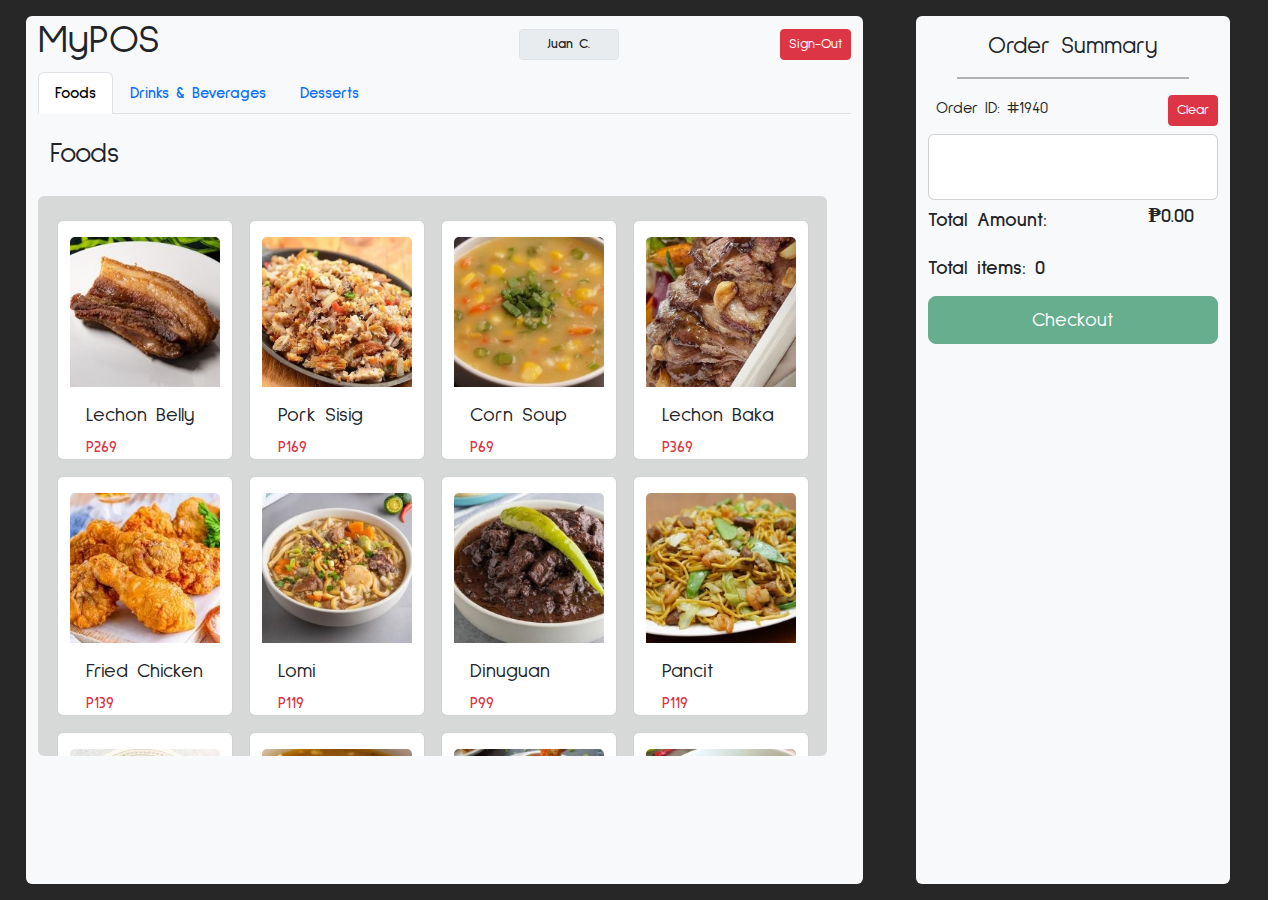
<file: juan.html>
<!DOCTYPE html>
<html lang="en">
<head>
    <meta charset="UTF-8">
    <meta http-equiv="X-UA-Compatible" content="IE=edge">
    <meta name="viewport" content="width=device-width, initial-scale=1.0">
    <link rel="icon" type="image/x-icon" href="/assets/icons8-calculator-64.png">
    <link rel="stylesheet" href="styles.css">
    <link href='https://fonts.googleapis.com/css?family=Sulphur Point' rel='stylesheet'>
    <link href="https://cdn.jsdelivr.net/npm/bootstrap@5.2.2/dist/css/bootstrap.min.css" rel="stylesheet">
    <script src="https://cdn.jsdelivr.net/npm/bootstrap@5.2.2/dist/js/bootstrap.bundle.min.js"></script>
    <title>POS</title>
</head>
<body>

    
<div class="back-ground container-fluid row">
    <div class="mx-auto col-sm-8 m-3 bg-light rounded">
        <div class="row">
            <div class="col-3 d-flex justify-content-start align-items-center">
                <h1>MyPOS</h1>
            </div>

            <div class="col-3 d-flex justify-content-center align-items-center ">
                <h4 id="current-time"></h4>
            </div>

            <div class="col-3 d-flex justify-content-start align-items-center ">
            <label for="colFormLabelLg" class="col-sm-4 col-form-label col-form-label-md fw-bold"></label>
            <div class="col-sm-8">
            <input style="width: 100px;" value="Juan C." type="text" step="0.01" class="form-control fw-bold form-control-sm text-center" id="poscashername" placeholder="" disabled>
             </div>
            </div>

            <div class="col-3 d-flex justify-content-end align-items-center">
                <button class="btn btn-sm btn-danger" onclick="signout()">Sign-Out</button>
            </div>   

            <div class="col-12">
                <ul class="nav nav-tabs" role="tablist">
                    <li class="nav-item">
                    <a class="nav-link active fw-bold" data-bs-toggle="tab" href="#home">Foods</a>
                    </li>
                    <li class="nav-item">
                    <a class="nav-link fw-bold" data-bs-toggle="tab" href="#menu1">Drinks & Beverages</a>
                    </li>
                    <li class="nav-item" role="presentation">
                    <a class="nav-link fw-bold" data-bs-toggle="tab" href="#menu2">Desserts</a>
                    </li>
                </ul>
                
                <!-- Tab panes -->
                <div class="tab-content" id="pills-TabContent">
                    <div id="home" class="container fade show tab-pane active" role="tabpanel" aria-labelledby="pills-food-tab"><br>
                    
                    <h3>Foods</h3>  

                    <div id="selection" class="container-fluid row pt-3 pb-3 pe-0 ps-0 rounded mt-4 d-flex justify-content-center" style="background-color: rgba(51, 51, 51, 0.164);">

                   
                        <div  class="col-sm-6 card m-2" style="width: 11rem; height: 15rem;" onclick="orderbasket(01, 'Lechon Belly', 269); selectaudio.play();">
                            <img draggable="false" src="./assets/lechon_belly.jpg" class="card-img-top mt-3" alt="food">
                            <div class="card-body">
                            <h5 class="card-title">Lechon Belly</h5>
                            <p class="fw-bold text-danger">P269</p>
                            </div>
                        </div>

                        <div  class="col-sm-6 card m-2" style="width: 11rem; height: 15rem;" onclick="orderbasket(02, 'Pork Sisig', 169); selectaudio.play();">
                            <img draggable="false" src="./assets/sisig.jpg" class="card-img-top mt-3" alt="food">
                            <div class="card-body">
                            <h5 class="card-title">Pork Sisig</h5>
                            <p class="fw-bold text-danger">P169</p>
                            </div>
                        </div>

                        <div  class="col-sm-6 card m-2" style="width: 11rem; height: 15rem;" onclick="orderbasket(03, 'Corn Soup', 69); selectaudio.play();">
                            <img draggable="false" src="./assets/cornsoup.jpg" class="card-img-top mt-3" alt="food">
                            <div class="card-body">
                            <h5 class="card-title">Corn Soup</h5>
                            <p class="fw-bold text-danger">P69</p>
                            </div>
                        </div>

                        <div  class="col-sm-6 card m-2" style="width: 11rem; height: 15rem;" onclick="orderbasket(04, 'Lechon Baka', 369); selectaudio.play();">
                            <img draggable="false" src="./assets/lechon baka.jpg" class="card-img-top mt-3" alt="food">
                            <div class="card-body">
                            <h5 class="card-title">Lechon Baka</h5>
                            <p class="fw-bold text-danger">P369</p>
                            </div>
                        </div>

                        <div  class="col-sm-6 card m-2" style="width: 11rem; height: 15rem;" onclick="orderbasket(05,'Fried Chicken', 139); selectaudio.play();">
                            <img draggable="false" src="./assets/friedchicken.jpg" class="card-img-top mt-3" alt="food">
                            <div class="card-body">
                            <h5 class="card-title">Fried Chicken</h5>
                            <p class="fw-bold text-danger">P139</p>
                            </div>
                        </div>

                        <div  class="col-sm-6 card m-2" style="width: 11rem; height: 15rem;" onclick="orderbasket(06, 'Lomi', 119); selectaudio.play();">
                            <img draggable="false" src="./assets/lomi.jpg" class="card-img-top mt-3" alt="food">
                            <div class="card-body">
                            <h5 class="card-title">Lomi</h5>
                            <p class="fw-bold text-danger">P119</p>
                            </div>
                        </div>

                        <div  class="col-sm-6 card m-2" style="width: 11rem; height: 15rem;" onclick="orderbasket(07, 'Dinuguan', 99); selectaudio.play();">
                            <img draggable="false" src="./assets/dinuguan.jpg" class="card-img-top mt-3" alt="food">
                            <div class="card-body">
                            <h5 class="card-title">Dinuguan</h5>
                            <p class="fw-bold text-danger">P99</p>
                            </div>
                        </div>

                        <div  class="col-sm-6 card m-2" style="width: 11rem; height: 15rem;" onclick="orderbasket(08, 'Pancit', 119); selectaudio.play();">
                            <img draggable="false" src="./assets/pancit.jpg" class="card-img-top mt-3" alt="food">
                            <div class="card-body">
                            <h5 class="card-title">Pancit</h5>
                            <p class="fw-bold text-danger">P119</p>
                            </div>
                        </div>

                        <div  class="col-sm-6 card m-2" style="width: 11rem; height: 15rem;" onclick="orderbasket(09,'Chopsuey', 119); selectaudio.play();">
                            <img draggable="false" src="./assets/chopsuey.jpg" class="card-img-top mt-3" alt="food">
                            <div class="card-body">
                            <h5 class="card-title">Chopsuey</h5>
                            <p class="fw-bold text-danger">P119</p>
                            </div>
                        </div>

                        <div  class="col-sm-6 card m-2" style="width: 11rem; height: 15rem;" onclick="orderbasket(010, 'Cebu Balbacua', 149); selectaudio.play();">
                            <img draggable="false" src="./assets/balbacua.jpg" class="card-img-top mt-3" alt="food">
                            <div class="card-body">
                            <h5 class="card-title">Balbacua</h5>
                            <p class="fw-bold text-danger">P149</p>
                            </div>
                        </div>

                        <div  class="col-sm-6 card m-2" style="width: 11rem; height: 15rem;" onclick="orderbasket(011, 'Lumpia', 69); selectaudio.play();">
                            <img draggable="false" src="./assets/lumpia.jpg" class="card-img-top mt-3" alt="food">
                            <div class="card-body">
                            <h5 class="card-title">Lumpia</h5>
                            <p class="fw-bold text-danger">P69</p>
                            </div>
                        </div>

                        <div  class="col-sm-6 card m-2" style="width: 11rem; height: 15rem;" onclick="orderbasket(012, 'Sinigang', 119); selectaudio.play();">
                            <img draggable="false" src="./assets/sinigang.jpg" class="card-img-top mt-3" alt="food">
                            <div class="card-body">
                            <h5 class="card-title">Sinigang</h5>
                            <p class="fw-bold text-danger">P119</p>
                            </div>
                        </div>

                        <div  class="col-sm-6 card m-2" style="width: 11rem; height: 15rem;" onclick="orderbasket(013, 'Seafood Boil', 499); selectaudio.play();">
                            <img draggable="false" src="./assets/seafoodboil.jpg" class="card-img-top mt-3" alt="food">
                            <div class="card-body">
                            <h5 class="card-title">Seafood-Boil</h5>
                            <p class="fw-bold text-danger">P499</p>
                            </div>
                        </div>

                        <div  class="col-sm-6 card m-2" style="width: 11rem; height: 15rem;" onclick="orderbasket(014, 'Shrimp Gambas', 99); selectaudio.play();">
                            <img draggable="false" src="./assets/shrimp.jpg" class="card-img-top mt-3" alt="food">
                            <div class="card-body">
                            <h5 class="card-title">Shrimp</h5>
                            <p class="fw-bold text-danger">P99</p>
                            </div>
                        </div>

                        <div  class="col-sm-6 card m-2" style="width: 11rem; height: 15rem;" onclick="orderbasket(015, 'Crabs', 199); selectaudio.play();">
                            <img draggable="false" src="./assets/crabs.jpg" class="card-img-top mt-3" alt="food">
                            <div class="card-body">
                            <h5 class="card-title">Crabs</h5>
                            <p class="fw-bold text-danger">P199</p>
                            </div>
                        </div>

                        <div  class="col-sm-6 card m-2" style="width: 11rem; height: 15rem;" onclick="orderbasket(016, 'Kaldereta', 249); selectaudio.play();">
                            <img draggable="false" src="./assets/kaldereta.jpg" class="card-img-top mt-3" alt="food">
                            <div class="card-body">
                            <h5 class="card-title">Kaldereta</h5>
                            <p class="fw-bold text-danger">P249</p>
                            </div>
                        </div>
                        

                    </div>      

                </div>


                    <div id="menu1" class="container tab-pane fade" role="tabpanel" aria-labelledby="pills-drinks-tab"><br>
                    <h3>Drinks & Beverages</h3>

                    <div id="selection" class="container-fluid row pt-3 pb-3 pe-0 ps-0 rounded mt-4 d-flex justify-content-center" style="background-color: rgba(51, 51, 51, 0.164);">

                        <div  class="col-sm-6 card m-2" style="width: 11rem; height: 15rem;" onclick="orderbasket(017, 'Coke', 39); selectaudio.play();">
                            <img draggable="false" src="./assets/coke.jpg" class="card-img-top mt-3" alt="food">
                            <div class="card-body">
                            <h5 class="card-title">Coke</h5>
                            <p class="fw-bold text-danger">P39</p>
                            </div>
                        </div> 
                        
                        <div  class="col-sm-6 card m-2" style="width: 11rem; height: 15rem;" onclick="orderbasket(18, 'Sprite', 39); selectaudio.play();">
                            <img draggable="false" src="./assets/sprite.jpg" class="card-img-top mt-3" alt="food">
                            <div class="card-body">
                            <h5 class="card-title">Sprite</h5>
                            <p class="fw-bold text-danger">P39</p>
                            </div>
                        </div>

                        <div  class="col-sm-6 card m-2" style="width: 11rem; height: 15rem;" onclick="orderbasket(19, 'Pepsi', 39); selectaudio.play();">
                            <img draggable="false" src="./assets/pepsi.jpg" class="card-img-top mt-3" alt="food">
                            <div class="card-body">
                            <h5 class="card-title">Pepsi</h5>
                            <p class="fw-bold text-danger">P39</p>
                            </div>
                        </div>

                        <div  class="col-sm-6 card m-2" style="width: 11rem; height: 15rem;" onclick="orderbasket(020, 'Mountain Dew', 39); selectaudio.play();">
                            <img draggable="false" src="./assets/mdew.jpg" class="card-img-top mt-3" alt="food">
                            <div class="card-body">
                            <h5 class="card-title">M-Dew</h5>
                            <p class="fw-bold text-danger">P39</p>
                            </div>
                        </div>

                        <div  class="col-sm-6 card m-2" style="width: 11rem; height: 15rem;" onclick="orderbasket(016, 'Iced Tea', 29); selectaudio.play();">
                            <img draggable="false" src="./assets/icedtea.jpg" class="card-img-top mt-3" alt="food">
                            <div class="card-body">
                            <h5 class="card-title">Iced Tea</h5>
                            <p class="fw-bold text-danger">P29</p>
                            </div>
                        </div>

                        <div  class="col-sm-6 card m-2" style="width: 11rem; height: 15rem;" onclick="orderbasket(016, 'Beer', 69); selectaudio.play();">
                            <img draggable="false" src="./assets/beer.png" class="card-img-top mt-3" alt="food">
                            <div class="card-body">
                            <h5 class="card-title">Beer</h5>
                            <p class="fw-bold text-danger">P69</p>
                            </div>
                        </div>
                        
                        

                    </div>    

                    </div>


                    <div id="menu2" class="container tab-pane fade" role="tabpanel" aria-labelledby="pills-desserts-tab"><br>
                    <h3>Desserts</h3>

                    <div id="selection" class="container-fluid row pt-3 pb-3 pe-0 ps-0 rounded mt-4 d-flex justify-content-center" style="background-color: rgba(51, 51, 51, 0.164);">

                        <div  class="col-sm-6 card m-2" style="width: 11rem; height: 15rem;" onclick="orderbasket(017, 'Ice Cream', 49); selectaudio.play();">
                            <img draggable="false" src="./assets/icecream.jpg" class="card-img-top mt-3" alt="food">
                            <div class="card-body">
                            <h5 class="card-title">Ice Cream</h5>
                            <p class="fw-bold text-danger">P49</p>
                            </div>
                        </div> 
                        
                        <div  class="col-sm-6 card m-2" style="width: 11rem; height: 15rem;" onclick="orderbasket(18, 'Fruit Salad', 59); selectaudio.play();">
                            <img draggable="false" src="./assets/fruitsalad.jpg" class="card-img-top mt-3" alt="food">
                            <div class="card-body">
                            <h5 class="card-title">Fruit Salad</h5>
                            <p class="fw-bold text-danger">P59</p>
                            </div>
                        </div>

                        <div  class="col-sm-6 card m-2" style="width: 11rem; height: 15rem;" onclick="orderbasket(19, 'Fruit Shake', 49); selectaudio.play();">
                            <img draggable="false" src="./assets/fruitshake.jpg" class="card-img-top mt-3" alt="food">
                            <div class="card-body">
                            <h5 class="card-title">Fruit Shake</h5>
                            <p class="fw-bold text-danger">P49</p>
                            </div>
                        </div>

                        <div  class="col-sm-6 card m-2" style="width: 11rem; height: 15rem;" onclick="orderbasket(020, 'Halo-Halo', 69); selectaudio.play();">
                            <img draggable="false" src="./assets/halohalo.jpg" class="card-img-top mt-3" alt="food">
                            <div class="card-body">
                            <h5 class="card-title">Halo-Halo</h5>
                            <p class="fw-bold text-danger">P69</p>
                            </div>
                        </div>

                        <div  class="col-sm-6 card m-2" style="width: 11rem; height: 15rem;" onclick="orderbasket(016, 'Leche Flan', 59); selectaudio.play();">
                            <img draggable="false" src="./assets/icedtea.jpg" class="card-img-top mt-3" alt="food">
                            <div class="card-body">
                            <h5 class="card-title">Leche Flan</h5>
                            <p class="fw-bold text-danger">P59</p>
                            </div>
                        </div>

                        
                        
                        

                    </div>    

                    </div>
                </div>  
            </div>    
        </div>
    </div>

    <div class="mx-auto col-sm-3 m-3 bg-light rounded">
        <div><center><h4 class="m-3">Order Summary</h4></center></div>
        <center><div class="line mb-3"></div></center>

        <div class="selected-items">
        <div class="order-list">
            <div class="row d-flex justify-content-between align-items-center mb-1">
                <div class="col-6">
                    <h6 class="d-flex justify-content-between align-items-center ms-2 me-2" id="ordernumberspantag"></h6>
                </div>
                
                <div class="col-6 d-flex justify-content-end align-items-center mb-1">
                    <button onclick="orderbasketclear(); audio.play();" class="btn btn-danger btn-sm">Clear</button>
                </div>
            </div>
            <div class="card pt-5 mx-auto"> 
                <ul id="orderlist" class="list-unstyled">
                    <li class="d-flex justify-content-between align-items-center">
                    </li>
                </ul>
            </div>
            
        </div>
        </div>

        <div>
            <ul class="list-unstyled">
                <li class="d-flex justify-content-between align-items-center">
                    <h5 class="mt-2 fw-bold">Total Amount:</h5><h5 class="me-4 fw-bold" >₱<span id="totalcost">0.00</span></h5>
                </li>
                <li>
                    <h5 id="noitems" class="mt-3 fw-bold">Total items: <span id="totalitems">0</span></h5>
                </li>
            </ul> 
        </div>

        <div>
            <button disabled="" id="checkout" class="btn btn-success btn-lg w-100 m-0" type="button" data-bs-toggle="modal" data-bs-target="#exampleModal" onclick="selectaudio.play()">Checkout</button>

            <!-- Modal -->
                <div class="modal fade" id="exampleModal" tabindex="-1" aria-labelledby="exampleModalLabel" aria-hidden="true">
                    <div class="modal-dialog">
                    <div class="modal-content">
                        <div class="modal-header">
                        <h1 class="modal-title fs-5" id="exampleModalLabel">Checkout</h1>
                        <button type="button" class="btn-close" data-bs-dismiss="modal" aria-label="Close" ></button>
                        </div>
                        <div class="modal-body">
                       
                           <div class="row mb-2">
                            <label for="colFormLabelLg" class="col-sm-4 col-form-label col-form-label-lg">Table No.</label>
                            <div class="col-sm-8">
                                <input type="text" class="form-control form-control-lg text-center" id="customername" placeholder="Enter Customer No.">
                            </div>
                           </div> 

                           <div class="row mb-2">
                            <label for="colFormLabelLg" class="col-sm-4 col-form-label col-form-label-lg">Amount to Pay:</label>
                            <div class="col-sm-8">
                                <input type="number" step="0.01" class="form-control fw-bold form-control-lg text-center" id="amount" placeholder="Amount to be Paid" disabled>
                            </div>
                           </div>
                           
                           <div class="row mb-2">
                            <label for="colFormLabelLg" class="col-sm-4 col-form-label col-form-label-lg">Cash Amount:</label>
                            <div class="col-sm-8">
                                <input value="0" type="number" step="0.01" class="form-control  fw-bold form-control-lg text-center" id="customeramountpaid" placeholder="Cash Amount" disabled>
                            </div>
                           </div>

                           <div class="row mb-2">
                            <label for="colFormLabelLg" class="col-sm-4 col-form-label col-form-label-lg">Change</label>
                            <div class="col-sm-8">
                                <input id="amountchange" type="number" step="0.01" class="form-control text-danger fw-bold form-control-lg text-center"  placeholder="Change Amount" disabled>
                            </div>
                           </div>

                           <hr>


                           <div class="container-fluid mx-auto row">

                            <div class="col-12 mb-3">
                                <input id="calculatorscreen" value="" type="text" class="bg-dark w-100 text-white text-end form-control form-control-md">
                            </div>

                            <div class="col-4 d-flex justify-content-center"><button onclick="calculatorpress('9'); selectaudio.play();" style="width:100px" class="text-dark fw-bold btn bg-warning rounded-pill text-center mb-1">9</button></div>
                            <div class="col-4 d-flex justify-content-center"><button onclick="calculatorpress('8'); selectaudio.play()" style="width:100px" class="text-dark fw-bold btn bg-warning rounded-pill text-center mb-1">8</button></div>
                            <div class="col-4 d-flex justify-content-center"><button onclick="calculatorpress('7'); selectaudio.play()" style="width:100px" class="text-dark fw-bold btn bg-warning rounded-pill text-center mb-1">7</button></div>
                            <div class="col-4 d-flex justify-content-center"><button onclick="calculatorpress('6'); selectaudio.play()" style="width:100px" class="text-dark fw-bold btn bg-warning rounded-pill text-center mb-1">6</button></div>
                            <div class="col-4 d-flex justify-content-center"><button onclick="calculatorpress('5'); selectaudio.play()" style="width:100px" class="text-dark fw-bold btn bg-warning rounded-pill text-center mb-1">5</button></div>
                            <div class="col-4 d-flex justify-content-center"><button onclick="calculatorpress('4'); selectaudio.play()" style="width:100px" class="text-dark fw-bold btn bg-warning rounded-pill text-center mb-1">4</button></div>
                            <div class="col-4 d-flex justify-content-center"><button onclick="calculatorpress('3'); selectaudio.play()" style="width:100px" class="text-dark fw-bold btn bg-warning rounded-pill text-center mb-1">3</button></div>
                            <div class="col-4 d-flex justify-content-center"><button onclick="calculatorpress('2'); selectaudio.play()" style="width:100px" class="text-dark fw-bold btn bg-warning rounded-pill text-center mb-1">2</button></div>
                            <div class="col-4 d-flex justify-content-center"><button onclick="calculatorpress('1'); selectaudio.play()" style="width:100px" class="text-dark fw-bold btn bg-warning rounded-pill text-center mb-1">1</button></div>
                            <div class="col-4 d-flex justify-content-center"><button onclick="calculatorpress('.'); selectaudio.play()" style="width:100px" class="text-dark fw-bold btn bg-warning rounded-pill text-center mb-1">.</button></div>
                            <div class="col-4 d-flex justify-content-center"><button onclick="calculatorpress('0'); selectaudio.play()" style="width:100px" class="text-dark fw-bold btn bg-warning rounded-pill text-center mb-1">0</button></div>
                            <div class="col-4 d-flex justify-content-center"><button onclick="calculatorpress('00'); selectaudio.play()" style="width:100px" class="text-dark fw-bold btn bg-warning rounded-pill text-center mb-1">00</button></div>
                            <div class="col-4 d-flex justify-content-center"><button onclick="calculatorcancel(); audio.play()" style="width:100px" class="text-white fw-bold btn bg-danger rounded-pill text-center mb-1">delete</button></div>
                            <div class="col-4 d-flex justify-content-center"><button onclick="exactamount(); selectaudio.play()" style="width:100px" class="text-white fw-bold btn bg-success rounded-pill text-center mb-1">Exact</button></div>
                            <hr>
                            <div class="col-3 d-flex justify-content-center"><button onclick="calculatorpress('100'); selectaudio.play()" style="width:100px" class="text-white btn bg-dark rounded-pill text-center mb-1">100</button></div>
                            <div class="col-3 d-flex justify-content-center"><button onclick="calculatorpress('200'); selectaudio.play()" style="width:100px" class="text-white btn bg-dark rounded-pill text-center mb-1">200</button></div>
                            <div class="col-3 d-flex justify-content-center"><button onclick="calculatorpress('500'); selectaudio.play()" style="width:100px" class="text-white btn bg-dark rounded-pill text-center mb-1">500</button></div>
                            <div class="col-3 d-flex justify-content-center"><button onclick="calculatorpress('1000'); selectaudio.play()" style="width:100px" class="text-white btn bg-dark rounded-pill text-center mb-1">1000</button></div>
                        


                        </div>
                        <div class="modal-footer">
                        <div class="container-{breakpoint} row">
                        <div class="col-sm-3"><button type="button" class="btn btn-secondary" data-bs-dismiss="modal" onclick="audio.play()">Cancel Order</button></div>
                        <div class="col-sm-3"><button  id="confirmpaid" onclick="confirmpaidbutton(); selectaudio.play()" type="button" class="btn btn-primary" disabled>Confirm Payment</button></div>
                        <div class="col-sm-3"><button  id="printbutton" type="button" class="btn btn-primary" onclick="; selectaudio.play()" disabled>Print Receipt</button></div>
                        <div class="col-sm-3"><button  id="nextcustomerbutton" data-bs-dismiss="modal" onclick="nextcustomerbuttonclear(); audio.play();" type="button" class="btn btn-primary" disabled>Next Customer</button></div>
                        </div>
                        </div>
                    </div>
                    </div>
                </div>
        </div>

    </div>

    
</div>



<script src="myjs.js"></script>    
</body>
</html>
</file>
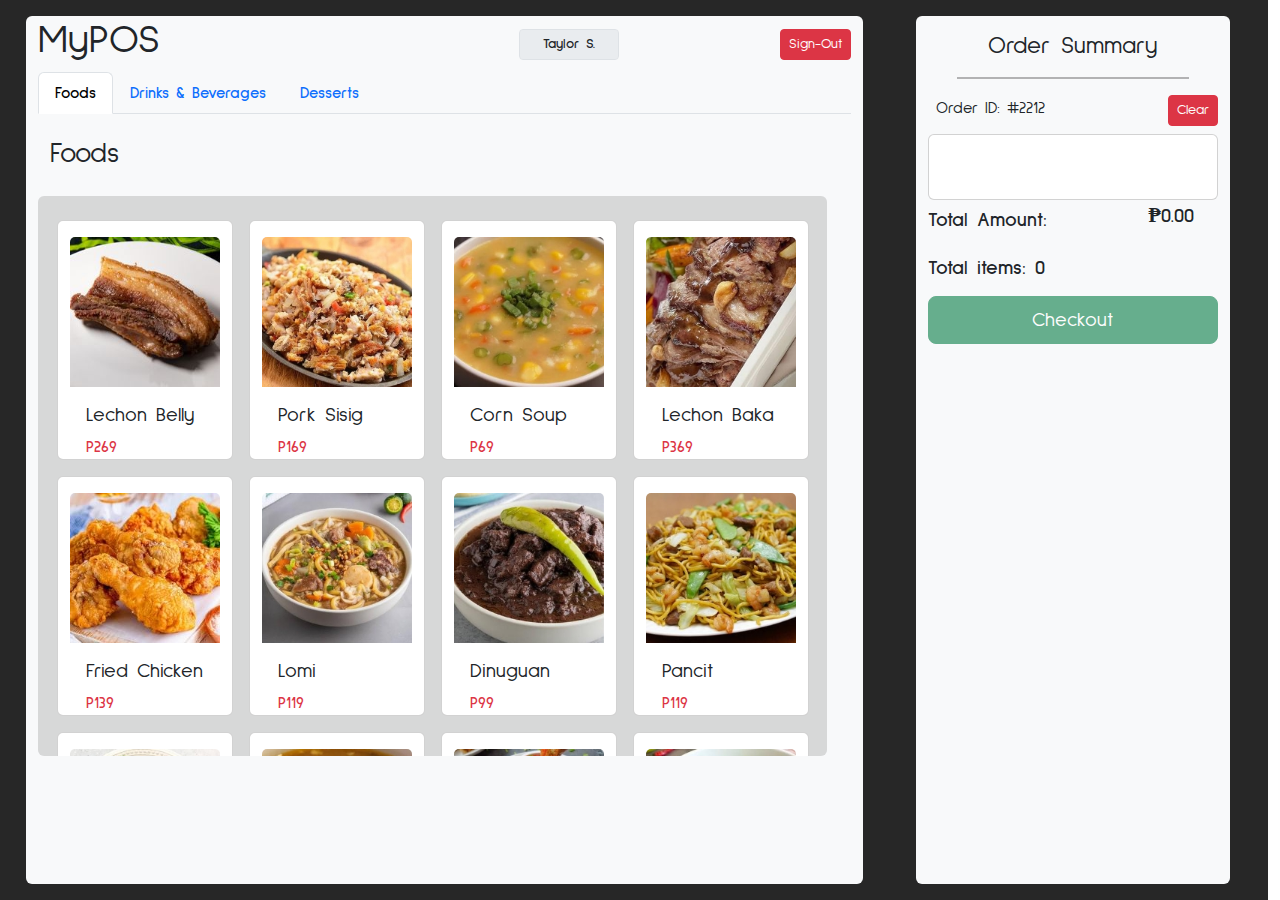
<file: taylor.html>
<!DOCTYPE html>
<html lang="en">
<head>
    <meta charset="UTF-8">
    <meta http-equiv="X-UA-Compatible" content="IE=edge">
    <meta name="viewport" content="width=device-width, initial-scale=1.0">
    <link rel="icon" type="image/x-icon" href="/assets/icons8-calculator-64.png">
    <link rel="stylesheet" href="styles.css">
    <link href='https://fonts.googleapis.com/css?family=Sulphur Point' rel='stylesheet'>
    <link href="https://cdn.jsdelivr.net/npm/bootstrap@5.2.2/dist/css/bootstrap.min.css" rel="stylesheet">
    <script src="https://cdn.jsdelivr.net/npm/bootstrap@5.2.2/dist/js/bootstrap.bundle.min.js"></script>
    <title>POS</title>
</head>
<body>

    
<div class="back-ground container-fluid row">
    <div class="mx-auto col-sm-8 m-3 bg-light rounded">
        <div class="row">
            <div class="col-3 d-flex justify-content-start align-items-center">
                <h1>MyPOS</h1>
            </div>

            <div class="col-3 d-flex justify-content-center align-items-center ">
                <h4 id="current-time"></h4>
            </div>

            <div class="col-3 d-flex justify-content-start align-items-center ">
            <label for="colFormLabelLg" class="col-sm-4 col-form-label col-form-label-md fw-bold"></label>
            <div class="col-sm-8">
            <input style="width: 100px;" value="Taylor S." type="text" step="0.01" class="form-control fw-bold form-control-sm text-center" id="poscashername" placeholder="" disabled>
             </div>
            </div>

            <div class="col-3 d-flex justify-content-end align-items-center">
                <button class="btn btn-sm btn-danger" onclick="signout()">Sign-Out</button>
            </div>   

            <div class="col-12">
                <ul class="nav nav-tabs" role="tablist">
                    <li class="nav-item">
                    <a class="nav-link active fw-bold" data-bs-toggle="tab" href="#home">Foods</a>
                    </li>
                    <li class="nav-item">
                    <a class="nav-link fw-bold" data-bs-toggle="tab" href="#menu1">Drinks & Beverages</a>
                    </li>
                    <li class="nav-item" role="presentation">
                    <a class="nav-link fw-bold" data-bs-toggle="tab" href="#menu2">Desserts</a>
                    </li>
                </ul>
                
                <!-- Tab panes -->
                <div class="tab-content" id="pills-TabContent">
                    <div id="home" class="container fade show tab-pane active" role="tabpanel" aria-labelledby="pills-food-tab"><br>
                    
                    <h3>Foods</h3>  

                    <div id="selection" class="container-fluid row pt-3 pb-3 pe-0 ps-0 rounded mt-4 d-flex justify-content-center" style="background-color: rgba(51, 51, 51, 0.164);">

                   
                        <div  class="col-sm-6 card m-2" style="width: 11rem; height: 15rem;" onclick="orderbasket(01, 'Lechon Belly', 269); selectaudio.play();">
                            <img draggable="false" src="./assets/lechon_belly.jpg" class="card-img-top mt-3" alt="food">
                            <div class="card-body">
                            <h5 class="card-title">Lechon Belly</h5>
                            <p class="fw-bold text-danger">P269</p>
                            </div>
                        </div>

                        <div  class="col-sm-6 card m-2" style="width: 11rem; height: 15rem;" onclick="orderbasket(02, 'Pork Sisig', 169); selectaudio.play();">
                            <img draggable="false" src="./assets/sisig.jpg" class="card-img-top mt-3" alt="food">
                            <div class="card-body">
                            <h5 class="card-title">Pork Sisig</h5>
                            <p class="fw-bold text-danger">P169</p>
                            </div>
                        </div>

                        <div  class="col-sm-6 card m-2" style="width: 11rem; height: 15rem;" onclick="orderbasket(03, 'Corn Soup', 69); selectaudio.play();">
                            <img draggable="false" src="./assets/cornsoup.jpg" class="card-img-top mt-3" alt="food">
                            <div class="card-body">
                            <h5 class="card-title">Corn Soup</h5>
                            <p class="fw-bold text-danger">P69</p>
                            </div>
                        </div>

                        <div  class="col-sm-6 card m-2" style="width: 11rem; height: 15rem;" onclick="orderbasket(04, 'Lechon Baka', 369); selectaudio.play();">
                            <img draggable="false" src="./assets/lechon baka.jpg" class="card-img-top mt-3" alt="food">
                            <div class="card-body">
                            <h5 class="card-title">Lechon Baka</h5>
                            <p class="fw-bold text-danger">P369</p>
                            </div>
                        </div>

                        <div  class="col-sm-6 card m-2" style="width: 11rem; height: 15rem;" onclick="orderbasket(05,'Fried Chicken', 139); selectaudio.play();">
                            <img draggable="false" src="./assets/friedchicken.jpg" class="card-img-top mt-3" alt="food">
                            <div class="card-body">
                            <h5 class="card-title">Fried Chicken</h5>
                            <p class="fw-bold text-danger">P139</p>
                            </div>
                        </div>

                        <div  class="col-sm-6 card m-2" style="width: 11rem; height: 15rem;" onclick="orderbasket(06, 'Lomi', 119); selectaudio.play();">
                            <img draggable="false" src="./assets/lomi.jpg" class="card-img-top mt-3" alt="food">
                            <div class="card-body">
                            <h5 class="card-title">Lomi</h5>
                            <p class="fw-bold text-danger">P119</p>
                            </div>
                        </div>

                        <div  class="col-sm-6 card m-2" style="width: 11rem; height: 15rem;" onclick="orderbasket(07, 'Dinuguan', 99); selectaudio.play();">
                            <img draggable="false" src="./assets/dinuguan.jpg" class="card-img-top mt-3" alt="food">
                            <div class="card-body">
                            <h5 class="card-title">Dinuguan</h5>
                            <p class="fw-bold text-danger">P99</p>
                            </div>
                        </div>

                        <div  class="col-sm-6 card m-2" style="width: 11rem; height: 15rem;" onclick="orderbasket(08, 'Pancit', 119); selectaudio.play();">
                            <img draggable="false" src="./assets/pancit.jpg" class="card-img-top mt-3" alt="food">
                            <div class="card-body">
                            <h5 class="card-title">Pancit</h5>
                            <p class="fw-bold text-danger">P119</p>
                            </div>
                        </div>

                        <div  class="col-sm-6 card m-2" style="width: 11rem; height: 15rem;" onclick="orderbasket(09,'Chopsuey', 119); selectaudio.play();">
                            <img draggable="false" src="./assets/chopsuey.jpg" class="card-img-top mt-3" alt="food">
                            <div class="card-body">
                            <h5 class="card-title">Chopsuey</h5>
                            <p class="fw-bold text-danger">P119</p>
                            </div>
                        </div>

                        <div  class="col-sm-6 card m-2" style="width: 11rem; height: 15rem;" onclick="orderbasket(010, 'Cebu Balbacua', 149); selectaudio.play();">
                            <img draggable="false" src="./assets/balbacua.jpg" class="card-img-top mt-3" alt="food">
                            <div class="card-body">
                            <h5 class="card-title">Balbacua</h5>
                            <p class="fw-bold text-danger">P149</p>
                            </div>
                        </div>

                        <div  class="col-sm-6 card m-2" style="width: 11rem; height: 15rem;" onclick="orderbasket(011, 'Lumpia', 69); selectaudio.play();">
                            <img draggable="false" src="./assets/lumpia.jpg" class="card-img-top mt-3" alt="food">
                            <div class="card-body">
                            <h5 class="card-title">Lumpia</h5>
                            <p class="fw-bold text-danger">P69</p>
                            </div>
                        </div>

                        <div  class="col-sm-6 card m-2" style="width: 11rem; height: 15rem;" onclick="orderbasket(012, 'Sinigang', 119); selectaudio.play();">
                            <img draggable="false" src="./assets/sinigang.jpg" class="card-img-top mt-3" alt="food">
                            <div class="card-body">
                            <h5 class="card-title">Sinigang</h5>
                            <p class="fw-bold text-danger">P119</p>
                            </div>
                        </div>

                        <div  class="col-sm-6 card m-2" style="width: 11rem; height: 15rem;" onclick="orderbasket(013, 'Seafood Boil', 499); selectaudio.play();">
                            <img draggable="false" src="./assets/seafoodboil.jpg" class="card-img-top mt-3" alt="food">
                            <div class="card-body">
                            <h5 class="card-title">Seafood-Boil</h5>
                            <p class="fw-bold text-danger">P499</p>
                            </div>
                        </div>

                        <div  class="col-sm-6 card m-2" style="width: 11rem; height: 15rem;" onclick="orderbasket(014, 'Shrimp Gambas', 99); selectaudio.play();">
                            <img draggable="false" src="./assets/shrimp.jpg" class="card-img-top mt-3" alt="food">
                            <div class="card-body">
                            <h5 class="card-title">Shrimp</h5>
                            <p class="fw-bold text-danger">P99</p>
                            </div>
                        </div>

                        <div  class="col-sm-6 card m-2" style="width: 11rem; height: 15rem;" onclick="orderbasket(015, 'Crabs', 199); selectaudio.play();">
                            <img draggable="false" src="./assets/crabs.jpg" class="card-img-top mt-3" alt="food">
                            <div class="card-body">
                            <h5 class="card-title">Crabs</h5>
                            <p class="fw-bold text-danger">P199</p>
                            </div>
                        </div>

                        <div  class="col-sm-6 card m-2" style="width: 11rem; height: 15rem;" onclick="orderbasket(016, 'Kaldereta', 249); selectaudio.play();">
                            <img draggable="false" src="./assets/kaldereta.jpg" class="card-img-top mt-3" alt="food">
                            <div class="card-body">
                            <h5 class="card-title">Kaldereta</h5>
                            <p class="fw-bold text-danger">P249</p>
                            </div>
                        </div>
                        

                    </div>      

                </div>


                    <div id="menu1" class="container tab-pane fade" role="tabpanel" aria-labelledby="pills-drinks-tab"><br>
                    <h3>Drinks & Beverages</h3>

                    <div id="selection" class="container-fluid row pt-3 pb-3 pe-0 ps-0 rounded mt-4 d-flex justify-content-center" style="background-color: rgba(51, 51, 51, 0.164);">

                        <div  class="col-sm-6 card m-2" style="width: 11rem; height: 15rem;" onclick="orderbasket(017, 'Coke', 39); selectaudio.play();">
                            <img draggable="false" src="./assets/coke.jpg" class="card-img-top mt-3" alt="food">
                            <div class="card-body">
                            <h5 class="card-title">Coke</h5>
                            <p class="fw-bold text-danger">P39</p>
                            </div>
                        </div> 
                        
                        <div  class="col-sm-6 card m-2" style="width: 11rem; height: 15rem;" onclick="orderbasket(18, 'Sprite', 39); selectaudio.play();">
                            <img draggable="false" src="./assets/sprite.jpg" class="card-img-top mt-3" alt="food">
                            <div class="card-body">
                            <h5 class="card-title">Sprite</h5>
                            <p class="fw-bold text-danger">P39</p>
                            </div>
                        </div>

                        <div  class="col-sm-6 card m-2" style="width: 11rem; height: 15rem;" onclick="orderbasket(19, 'Pepsi', 39); selectaudio.play();">
                            <img draggable="false" src="./assets/pepsi.jpg" class="card-img-top mt-3" alt="food">
                            <div class="card-body">
                            <h5 class="card-title">Pepsi</h5>
                            <p class="fw-bold text-danger">P39</p>
                            </div>
                        </div>

                        <div  class="col-sm-6 card m-2" style="width: 11rem; height: 15rem;" onclick="orderbasket(020, 'Mountain Dew', 39); selectaudio.play();">
                            <img draggable="false" src="./assets/mdew.jpg" class="card-img-top mt-3" alt="food">
                            <div class="card-body">
                            <h5 class="card-title">M-Dew</h5>
                            <p class="fw-bold text-danger">P39</p>
                            </div>
                        </div>

                        <div  class="col-sm-6 card m-2" style="width: 11rem; height: 15rem;" onclick="orderbasket(016, 'Iced Tea', 29); selectaudio.play();">
                            <img draggable="false" src="./assets/icedtea.jpg" class="card-img-top mt-3" alt="food">
                            <div class="card-body">
                            <h5 class="card-title">Iced Tea</h5>
                            <p class="fw-bold text-danger">P29</p>
                            </div>
                        </div>

                        <div  class="col-sm-6 card m-2" style="width: 11rem; height: 15rem;" onclick="orderbasket(016, 'Beer', 69); selectaudio.play();">
                            <img draggable="false" src="./assets/beer.png" class="card-img-top mt-3" alt="food">
                            <div class="card-body">
                            <h5 class="card-title">Beer</h5>
                            <p class="fw-bold text-danger">P69</p>
                            </div>
                        </div>
                        
                        

                    </div>    

                    </div>


                    <div id="menu2" class="container tab-pane fade" role="tabpanel" aria-labelledby="pills-desserts-tab"><br>
                    <h3>Desserts</h3>

                    <div id="selection" class="container-fluid row pt-3 pb-3 pe-0 ps-0 rounded mt-4 d-flex justify-content-center" style="background-color: rgba(51, 51, 51, 0.164);">

                        <div  class="col-sm-6 card m-2" style="width: 11rem; height: 15rem;" onclick="orderbasket(017, 'Ice Cream', 49); selectaudio.play();">
                            <img draggable="false" src="./assets/icecream.jpg" class="card-img-top mt-3" alt="food">
                            <div class="card-body">
                            <h5 class="card-title">Ice Cream</h5>
                            <p class="fw-bold text-danger">P49</p>
                            </div>
                        </div> 
                        
                        <div  class="col-sm-6 card m-2" style="width: 11rem; height: 15rem;" onclick="orderbasket(18, 'Fruit Salad', 59); selectaudio.play();">
                            <img draggable="false" src="./assets/fruitsalad.jpg" class="card-img-top mt-3" alt="food">
                            <div class="card-body">
                            <h5 class="card-title">Fruit Salad</h5>
                            <p class="fw-bold text-danger">P59</p>
                            </div>
                        </div>

                        <div  class="col-sm-6 card m-2" style="width: 11rem; height: 15rem;" onclick="orderbasket(19, 'Fruit Shake', 49); selectaudio.play();">
                            <img draggable="false" src="./assets/fruitshake.jpg" class="card-img-top mt-3" alt="food">
                            <div class="card-body">
                            <h5 class="card-title">Fruit Shake</h5>
                            <p class="fw-bold text-danger">P49</p>
                            </div>
                        </div>

                        <div  class="col-sm-6 card m-2" style="width: 11rem; height: 15rem;" onclick="orderbasket(020, 'Halo-Halo', 69); selectaudio.play();">
                            <img draggable="false" src="./assets/halohalo.jpg" class="card-img-top mt-3" alt="food">
                            <div class="card-body">
                            <h5 class="card-title">Halo-Halo</h5>
                            <p class="fw-bold text-danger">P69</p>
                            </div>
                        </div>

                        <div  class="col-sm-6 card m-2" style="width: 11rem; height: 15rem;" onclick="orderbasket(016, 'Leche Flan', 59); selectaudio.play();">
                            <img draggable="false" src="./assets/icedtea.jpg" class="card-img-top mt-3" alt="food">
                            <div class="card-body">
                            <h5 class="card-title">Leche Flan</h5>
                            <p class="fw-bold text-danger">P59</p>
                            </div>
                        </div>

                        
                        
                        

                    </div>    

                    </div>
                </div>  
            </div>    
        </div>
    </div>

    <div class="mx-auto col-sm-3 m-3 bg-light rounded">
        <div><center><h4 class="m-3">Order Summary</h4></center></div>
        <center><div class="line mb-3"></div></center>

        <div class="selected-items">
        <div class="order-list">
            <div class="row d-flex justify-content-between align-items-center mb-1">
                <div class="col-6">
                    <h6 class="d-flex justify-content-between align-items-center ms-2 me-2" id="ordernumberspantag"></h6>
                </div>
                
                <div class="col-6 d-flex justify-content-end align-items-center mb-1">
                    <button onclick="orderbasketclear(); audio.play();" class="btn btn-danger btn-sm">Clear</button>
                </div>
            </div>
            <div class="card pt-5 mx-auto"> 
                <ul id="orderlist" class="list-unstyled">
                    <li class="d-flex justify-content-between align-items-center">
                    </li>
                </ul>
            </div>
            
        </div>
        </div>

        <div>
            <ul class="list-unstyled">
                <li class="d-flex justify-content-between align-items-center">
                    <h5 class="mt-2 fw-bold">Total Amount:</h5><h5 class="me-4 fw-bold" >₱<span id="totalcost">0.00</span></h5>
                </li>
                <li>
                    <h5 id="noitems" class="mt-3 fw-bold">Total items: <span id="totalitems">0</span></h5>
                </li>
            </ul> 
        </div>

        <div>
            <button disabled="" id="checkout" class="btn btn-success btn-lg w-100 m-0" type="button" data-bs-toggle="modal" data-bs-target="#exampleModal" onclick="selectaudio.play()">Checkout</button>

            <!-- Modal -->
                <div class="modal fade" id="exampleModal" tabindex="-1" aria-labelledby="exampleModalLabel" aria-hidden="true">
                    <div class="modal-dialog">
                    <div class="modal-content">
                        <div class="modal-header">
                        <h1 class="modal-title fs-5" id="exampleModalLabel">Checkout</h1>
                        <button type="button" class="btn-close" data-bs-dismiss="modal" aria-label="Close" ></button>
                        </div>
                        <div class="modal-body">
                       
                           <div class="row mb-2">
                            <label for="colFormLabelLg" class="col-sm-4 col-form-label col-form-label-lg">Table No.</label>
                            <div class="col-sm-8">
                                <input type="text" class="form-control form-control-lg text-center" id="customername" placeholder="Enter Customer No.">
                            </div>
                           </div> 

                           <div class="row mb-2">
                            <label for="colFormLabelLg" class="col-sm-4 col-form-label col-form-label-lg">Amount to Pay:</label>
                            <div class="col-sm-8">
                                <input type="number" step="0.01" class="form-control fw-bold form-control-lg text-center" id="amount" placeholder="Amount to be Paid" disabled>
                            </div>
                           </div>
                           
                           <div class="row mb-2">
                            <label for="colFormLabelLg" class="col-sm-4 col-form-label col-form-label-lg">Cash Amount:</label>
                            <div class="col-sm-8">
                                <input value="0" type="number" step="0.01" class="form-control  fw-bold form-control-lg text-center" id="customeramountpaid" placeholder="Cash Amount" disabled>
                            </div>
                           </div>

                           <div class="row mb-2">
                            <label for="colFormLabelLg" class="col-sm-4 col-form-label col-form-label-lg">Change</label>
                            <div class="col-sm-8">
                                <input id="amountchange" type="number" step="0.01" class="form-control text-danger fw-bold form-control-lg text-center"  placeholder="Change Amount" disabled>
                            </div>
                           </div>

                           <hr>


                           <div class="container-fluid mx-auto row">

                            <div class="col-12 mb-3">
                                <input id="calculatorscreen" value="" type="text" class="bg-dark w-100 text-white text-end form-control form-control-md">
                            </div>

                            <div class="col-4 d-flex justify-content-center"><button onclick="calculatorpress('9'); selectaudio.play();" style="width:100px" class="text-dark fw-bold btn bg-warning rounded-pill text-center mb-1">9</button></div>
                            <div class="col-4 d-flex justify-content-center"><button onclick="calculatorpress('8'); selectaudio.play()" style="width:100px" class="text-dark fw-bold btn bg-warning rounded-pill text-center mb-1">8</button></div>
                            <div class="col-4 d-flex justify-content-center"><button onclick="calculatorpress('7'); selectaudio.play()" style="width:100px" class="text-dark fw-bold btn bg-warning rounded-pill text-center mb-1">7</button></div>
                            <div class="col-4 d-flex justify-content-center"><button onclick="calculatorpress('6'); selectaudio.play()" style="width:100px" class="text-dark fw-bold btn bg-warning rounded-pill text-center mb-1">6</button></div>
                            <div class="col-4 d-flex justify-content-center"><button onclick="calculatorpress('5'); selectaudio.play()" style="width:100px" class="text-dark fw-bold btn bg-warning rounded-pill text-center mb-1">5</button></div>
                            <div class="col-4 d-flex justify-content-center"><button onclick="calculatorpress('4'); selectaudio.play()" style="width:100px" class="text-dark fw-bold btn bg-warning rounded-pill text-center mb-1">4</button></div>
                            <div class="col-4 d-flex justify-content-center"><button onclick="calculatorpress('3'); selectaudio.play()" style="width:100px" class="text-dark fw-bold btn bg-warning rounded-pill text-center mb-1">3</button></div>
                            <div class="col-4 d-flex justify-content-center"><button onclick="calculatorpress('2'); selectaudio.play()" style="width:100px" class="text-dark fw-bold btn bg-warning rounded-pill text-center mb-1">2</button></div>
                            <div class="col-4 d-flex justify-content-center"><button onclick="calculatorpress('1'); selectaudio.play()" style="width:100px" class="text-dark fw-bold btn bg-warning rounded-pill text-center mb-1">1</button></div>
                            <div class="col-4 d-flex justify-content-center"><button onclick="calculatorpress('.'); selectaudio.play()" style="width:100px" class="text-dark fw-bold btn bg-warning rounded-pill text-center mb-1">.</button></div>
                            <div class="col-4 d-flex justify-content-center"><button onclick="calculatorpress('0'); selectaudio.play()" style="width:100px" class="text-dark fw-bold btn bg-warning rounded-pill text-center mb-1">0</button></div>
                            <div class="col-4 d-flex justify-content-center"><button onclick="calculatorpress('00'); selectaudio.play()" style="width:100px" class="text-dark fw-bold btn bg-warning rounded-pill text-center mb-1">00</button></div>
                            <div class="col-4 d-flex justify-content-center"><button onclick="calculatorcancel(); audio.play()" style="width:100px" class="text-white fw-bold btn bg-danger rounded-pill text-center mb-1">delete</button></div>
                            <div class="col-4 d-flex justify-content-center"><button onclick="exactamount(); selectaudio.play()" style="width:100px" class="text-white fw-bold btn bg-success rounded-pill text-center mb-1">Exact</button></div>
                            <hr>
                            <div class="col-3 d-flex justify-content-center"><button onclick="calculatorpress('100'); selectaudio.play()" style="width:100px" class="text-white btn bg-dark rounded-pill text-center mb-1">100</button></div>
                            <div class="col-3 d-flex justify-content-center"><button onclick="calculatorpress('200'); selectaudio.play()" style="width:100px" class="text-white btn bg-dark rounded-pill text-center mb-1">200</button></div>
                            <div class="col-3 d-flex justify-content-center"><button onclick="calculatorpress('500'); selectaudio.play()" style="width:100px" class="text-white btn bg-dark rounded-pill text-center mb-1">500</button></div>
                            <div class="col-3 d-flex justify-content-center"><button onclick="calculatorpress('1000'); selectaudio.play()" style="width:100px" class="text-white btn bg-dark rounded-pill text-center mb-1">1000</button></div>
                        


                        </div>
                        <div class="modal-footer">
                        <div class="container-{breakpoint} row">
                        <div class="col-sm-3"><button type="button" class="btn btn-secondary" data-bs-dismiss="modal" onclick="audio.play()">Cancel Order</button></div>
                        <div class="col-sm-3"><button  id="confirmpaid" onclick="confirmpaidbutton(); selectaudio.play()" type="button" class="btn btn-primary" disabled>Confirm Payment</button></div>
                        <div class="col-sm-3"><button  id="printbutton" type="button" class="btn btn-primary" onclick="; selectaudio.play()" disabled>Print Receipt</button></div>
                        <div class="col-sm-3"><button  id="nextcustomerbutton" data-bs-dismiss="modal" onclick="nextcustomerbuttonclear(); audio.play();" type="button" class="btn btn-primary" disabled>Next Customer</button></div>
                        </div>
                        </div>
                    </div>
                    </div>
                </div>
        </div>

    </div>

    
</div>



<script src="myjs.js"></script>    
</body>
</html>
</file>
<file: styles.css>
* {
    padding: 0;
    margin: 0;
    font-family: 'Sulphur Point';
}

.card:hover {
    cursor: pointer;
}

.line {
    height: 2px;
    width: 80%;
    background-color: rgba(0, 0, 0, 0.281);
    border: 2px;
}

.back-ground {
    background-color: rgb(39, 39, 39);
    height: 100vh;
}

#selection {
    max-height: 560px;
    overflow: hidden;
    overflow-y: scroll ;
}

#orderlist {
    max-height: 50vh;
    overflow: hidden;
    overflow-y: scroll ;
}

#noitems {
   visibility:  ;
}
</file>
